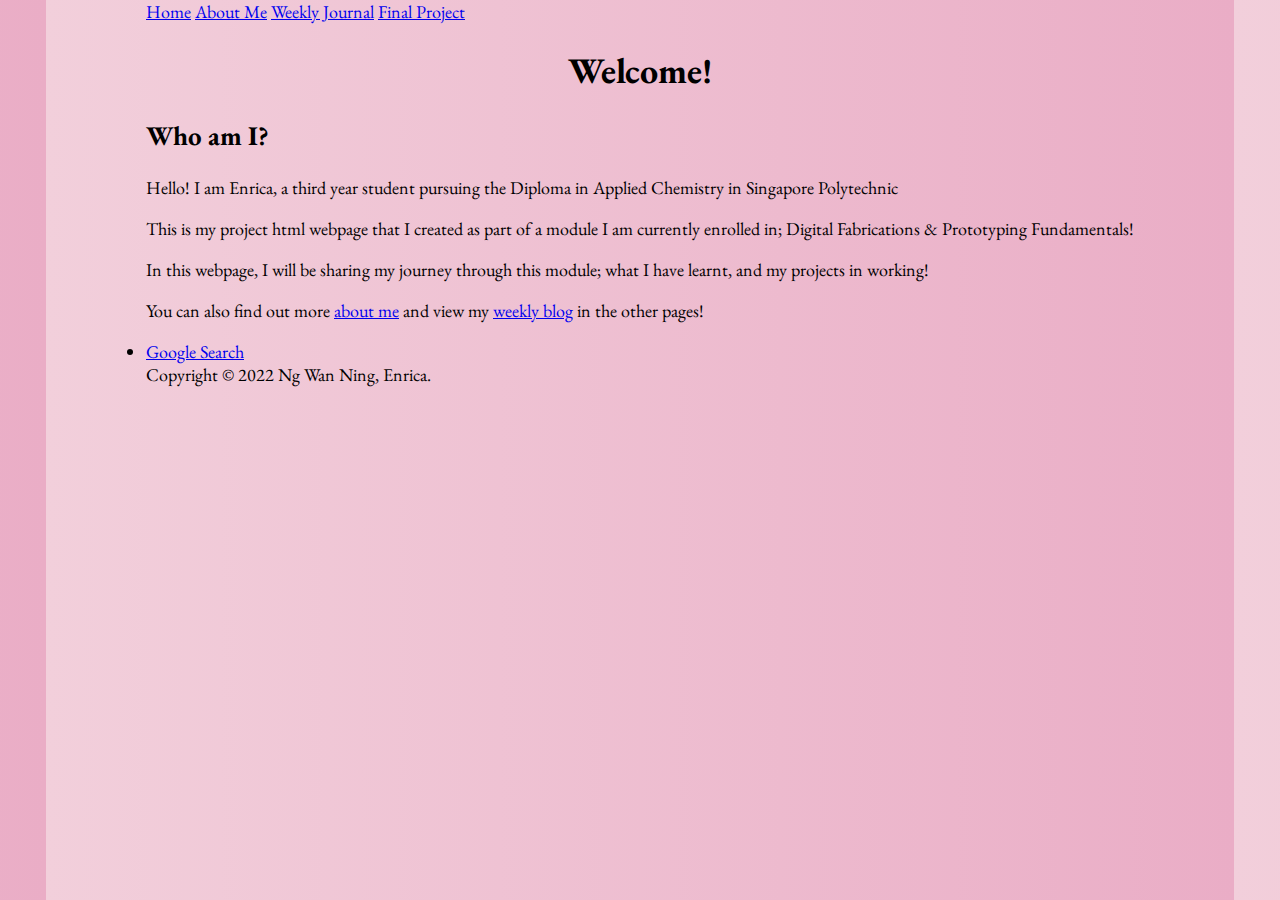
<file: index.html>
<!DOCTYPE html>
<html>
<title>Homepage</title>
<head>
  <link href='https://fonts.googleapis.com/css?family=EB Garamond' rel='stylesheet'>
  <title>About Me</title>
</head>
<style>

  body {
    font-family: 'EB Garamond';font-size: 18px;
       padding-left: 100px;
   padding-right: 100px;
}
    h1 {
  text-align: center;
  }
  
  html {
    display: table;
    margin: auto;
    background: -webkit-linear-gradient(left, #F2CFDB, #EAADC6);
    background: linear-gradient(to right, #F2CFDB, #EAADC6);
}

body {
    display: table-cell;
    vertical-align: middle;
}
  
    html {
  background-color: pink;
  }
</style>
<body>
  <div class="topnav">
        <a href="index.html">Home</a>
        <a href="aboutme.html">About Me</a>
        <a href="blog.html">Weekly Journal</a>
        <a href="projects.html">Final Project</a>
  </div>
  <h1>Welcome!</h1>
  <h2>Who am I?</h2>
  <p> Hello! I am Enrica, a third year student pursuing the Diploma in Applied Chemistry in Singapore Polytechnic</p>
  <p> This is my project html webpage that I created as part of a module I am currently enrolled in; Digital Fabrications & Prototyping Fundamentals!</p>
  <p> In this webpage, I will be sharing my journey through this module; what I have learnt, and my projects in working!</p>
  <p> You can also find out more <a href="aboutme.html">about me</a> and view my <a href="blog.html">weekly blog</a> in the other pages! </p>
        <li><a href="www.google.com">Google Search</a></li>
  	    <div id="footer">
        Copyright &copy; 2022 Ng Wan Ning, Enrica.
      </div>
</body>
</html>
</file>
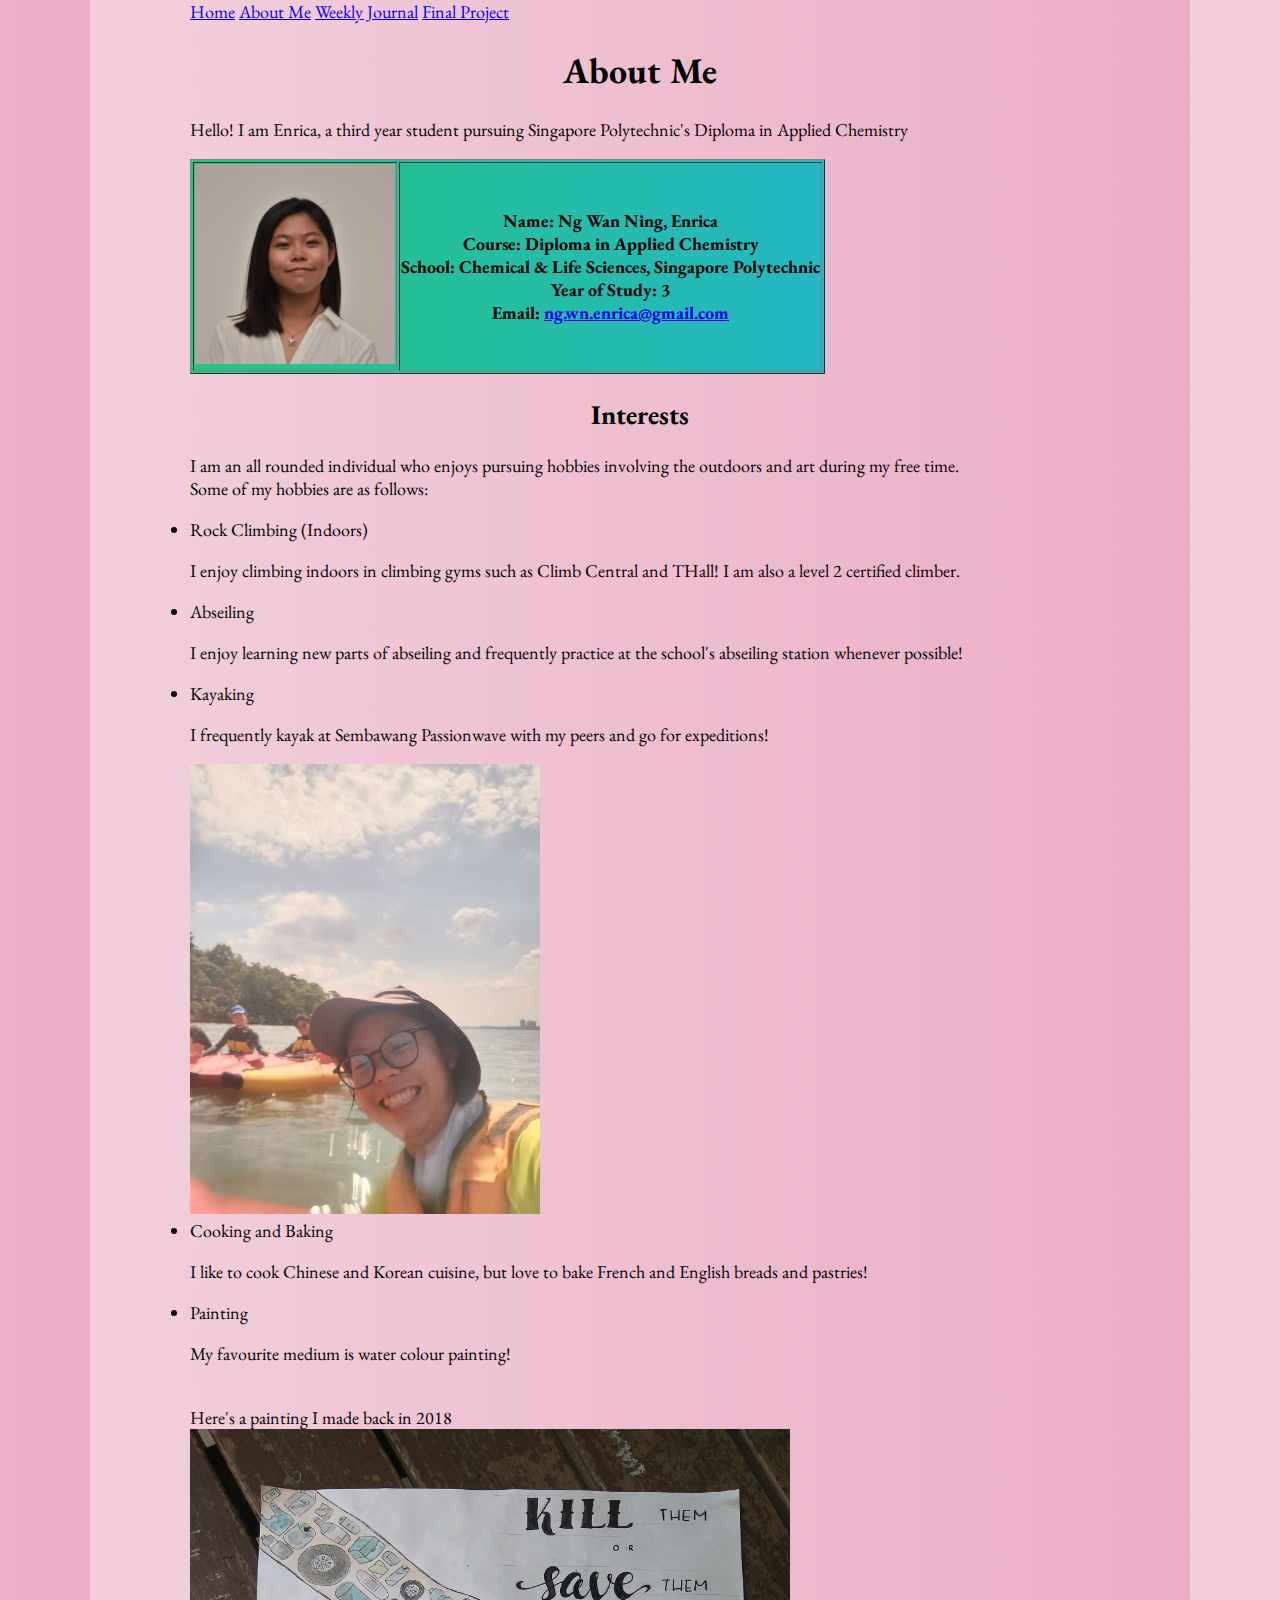
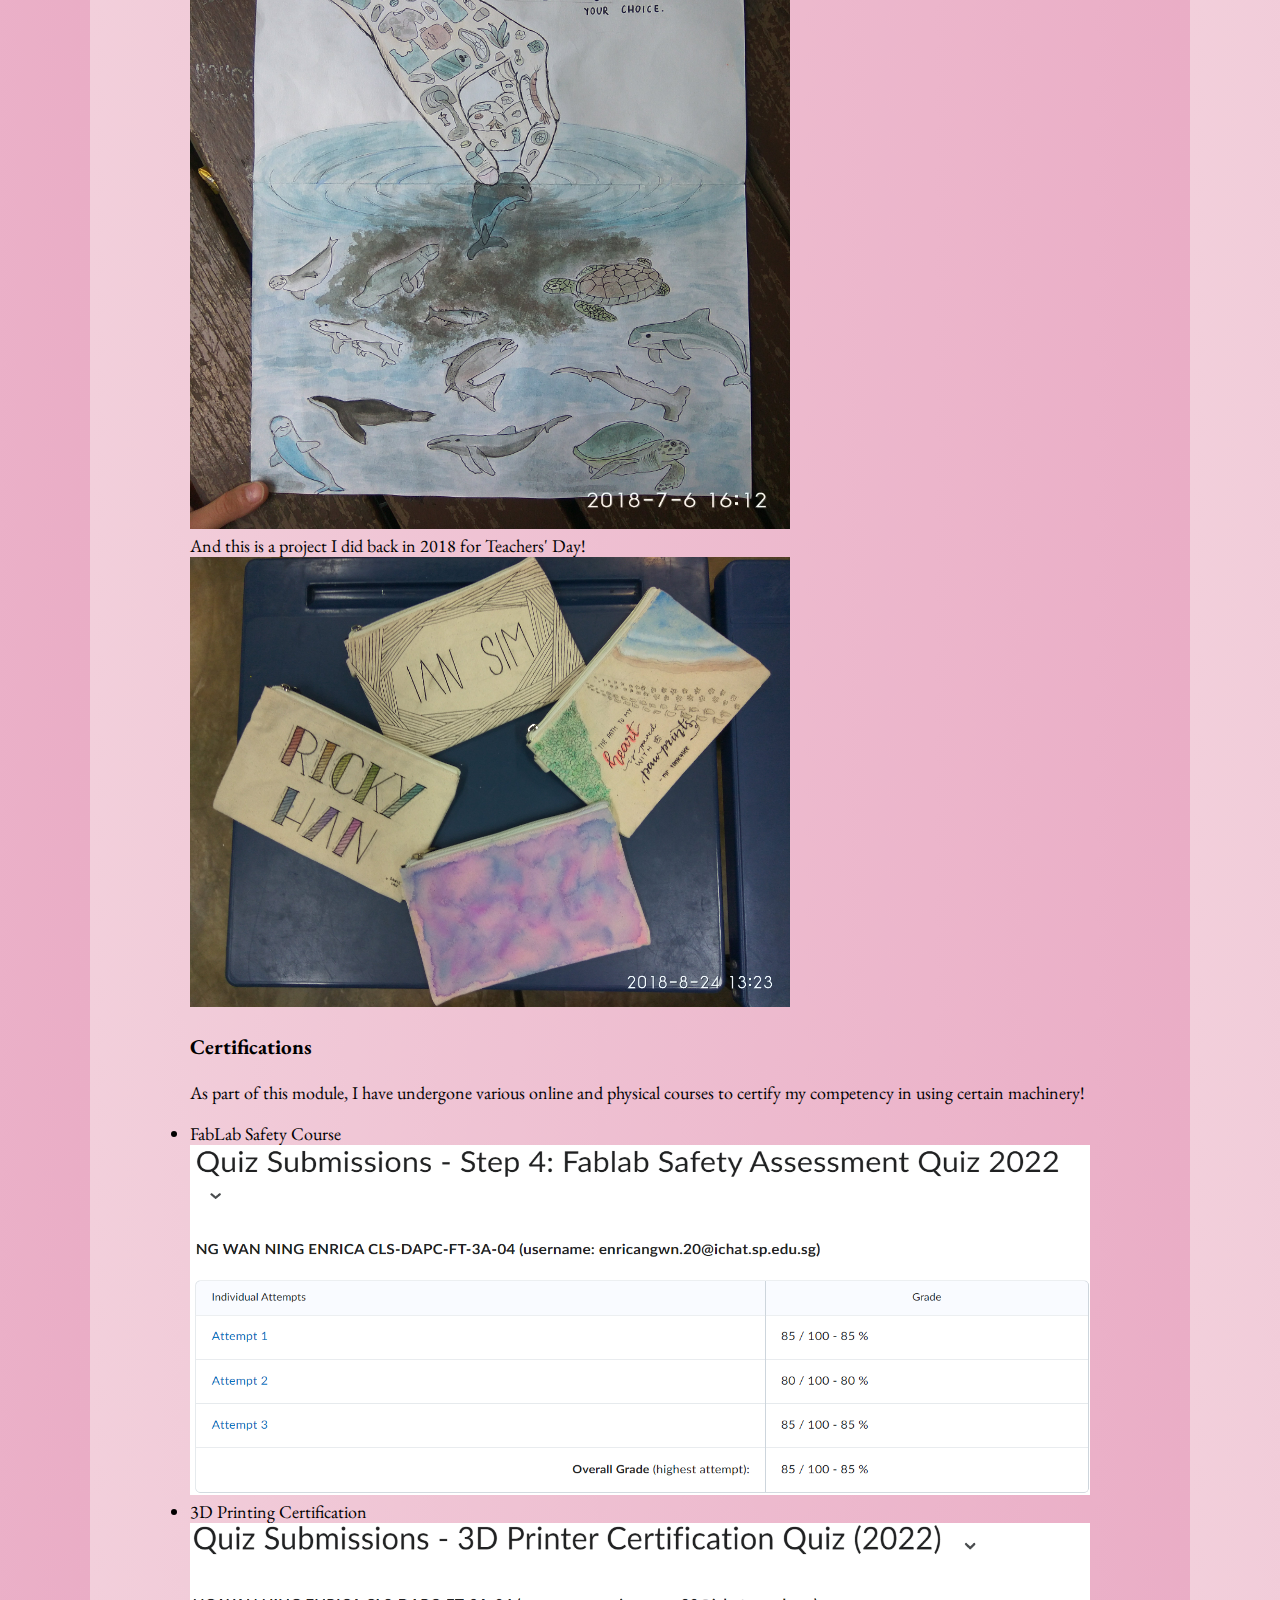
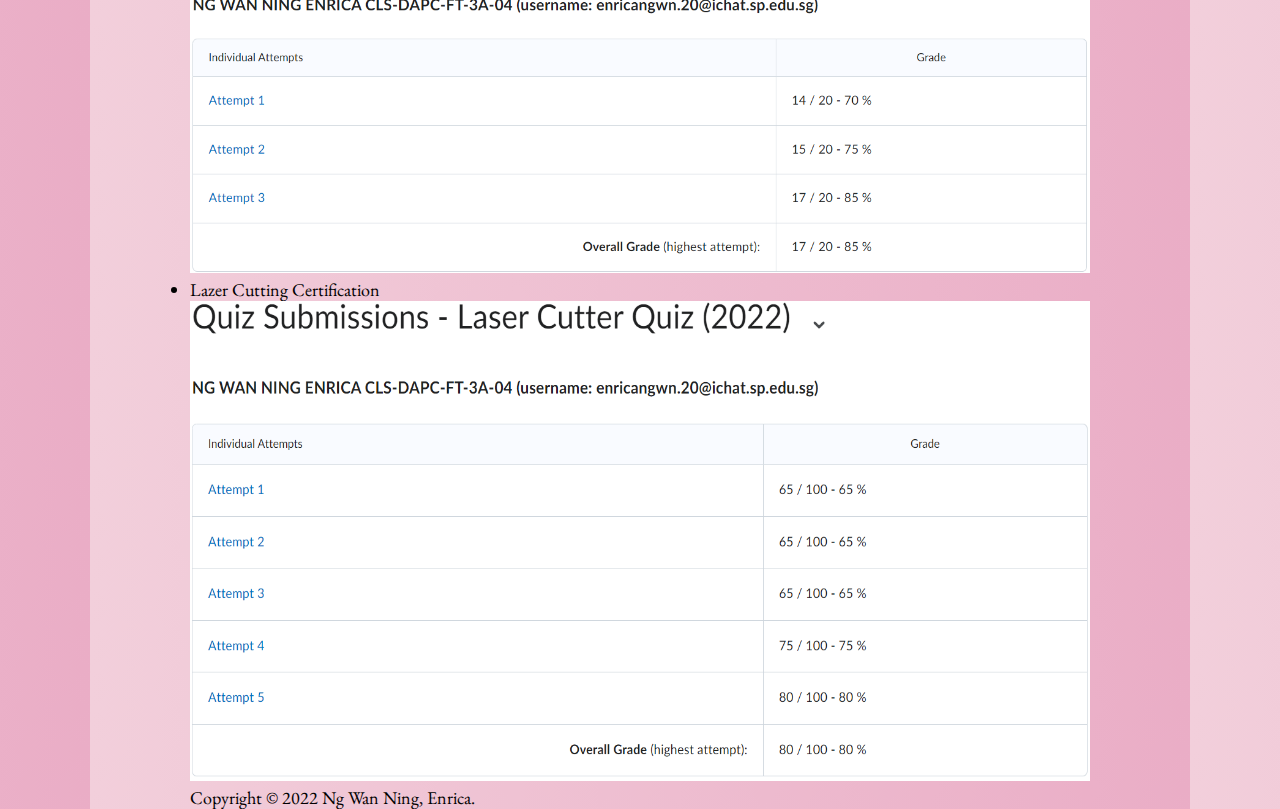
<file: aboutme.html>
<!DOCTYPE html>
<html>
  <style>
  html {
    background: -webkit-linear-gradient(left, #F2CFDB, #EAADC6);
    background: linear-gradient(to right, #F2CFDB, #EAADC6);
	  }
  h1 {
  text-align: center;
  }
  h2 {
  text-align:center;
  }
  table {
    align: middle;
    background: -webkit-linear-gradient(left, #25c481, #25b7c4);
    background: linear-gradient(to right, #25c481, #25b7c4);
    }
    div {
    text-align: middle;
    }

html {
    display: table;
    margin: auto;
}

body {
    display: table-cell;
    vertical-align: middle;
    font-family: 'EB Garamond';font-size: 18px;
     padding-left: 100px;
   padding-right: 100px;
}
  </style>

<head>
  <title>About Me</title>
  <link href='https://fonts.googleapis.com/css?family=EB Garamond' rel='stylesheet'>
</head>
  <div class="topnav">
    <a href="index.html">Home</a>
    <a href="aboutme.html">About Me</a>
    <a href="blog.html">Weekly Journal</a>
    <a href="projects.html">Final Project</a>
  </div>
  <h1>About Me</h1>
  <p> Hello! I am Enrica, a third year student pursuing Singapore Polytechnic's Diploma in Applied Chemistry</p>
  <table border="1x solid black">
    <tr>
      <th> <img src="images/portfolio_potrait.jpg" width="200px" height="200px"/> </th>
      <th> Name: Ng Wan Ning, Enrica <br/>
          Course: Diploma in Applied Chemistry <br/>
          School: Chemical & Life Sciences, Singapore Polytechnic <br/>
          Year of Study: 3 <br/>
          Email: <a href="mailto:ng.wn.enrica@gmail.com">ng.wn.enrica@gmail.com </a><br/>
        </th>
    </tr>
  </table>
  <h2> Interests</h2>
  <p>I am an all rounded individual who enjoys pursuing hobbies involving the outdoors and art during my free time.
	  <br> Some of my hobbies are as follows:</p>
        <li>Rock Climbing (Indoors)</li>
        <p> I enjoy climbing indoors in climbing gyms such as Climb Central and THall! I am also a level 2 certified climber. <p/>

        <li>Abseiling</li>
        <p> I enjoy learning new parts of abseiling and frequently practice at the school's abseiling station whenever possible!</p>

        <li> Kayaking </li>
        <p> I frequently kayak at Sembawang Passionwave with my peers and go for expeditions!</p>
	<img src="images/IMG_20220604_145822_2.jpg" width="350px" height="450px"/>

        <li> Cooking and Baking</li>
        <p> I like to cook Chinese and Korean cuisine, but love to bake French and English breads and pastries!</p>

        <li> Painting </li>
        <p> My favourite medium is water colour painting!</p>
	<br> Here's a painting I made back in 2018 </br>
	<img src="images/IMG_20180706_161215.jpg" width="600px" height="700px"/>
	<br> And this is a project I did back in 2018 for Teachers' Day! </br>
	<img src="images/IMG_20180824_132303.jpg" width="600px" height="450px"/>
<h3> Certifications </h3>
	<p> As part of this module, I have undergone various online and physical courses to certify my competency in using certain machinery! </p>
	<li> FabLab Safety Course </li>
	<img src="images/image_2022-08-13_17-26-12.png" width="900px" height="350px"/>
	<li> 3D Printing Certification </li>
	<img src="images/image_2022-08-13_17-27-11.png" width="900px" height="350px"/>
	<li> Lazer Cutting Certification </li>
	<img src="images/image_2022-08-13_17-28-05.png" width="900px" height="480px"/>

	    <div id="footer">
        Copyright &copy; 2022 Ng Wan Ning, Enrica.
      </div>
      </html>
</file>
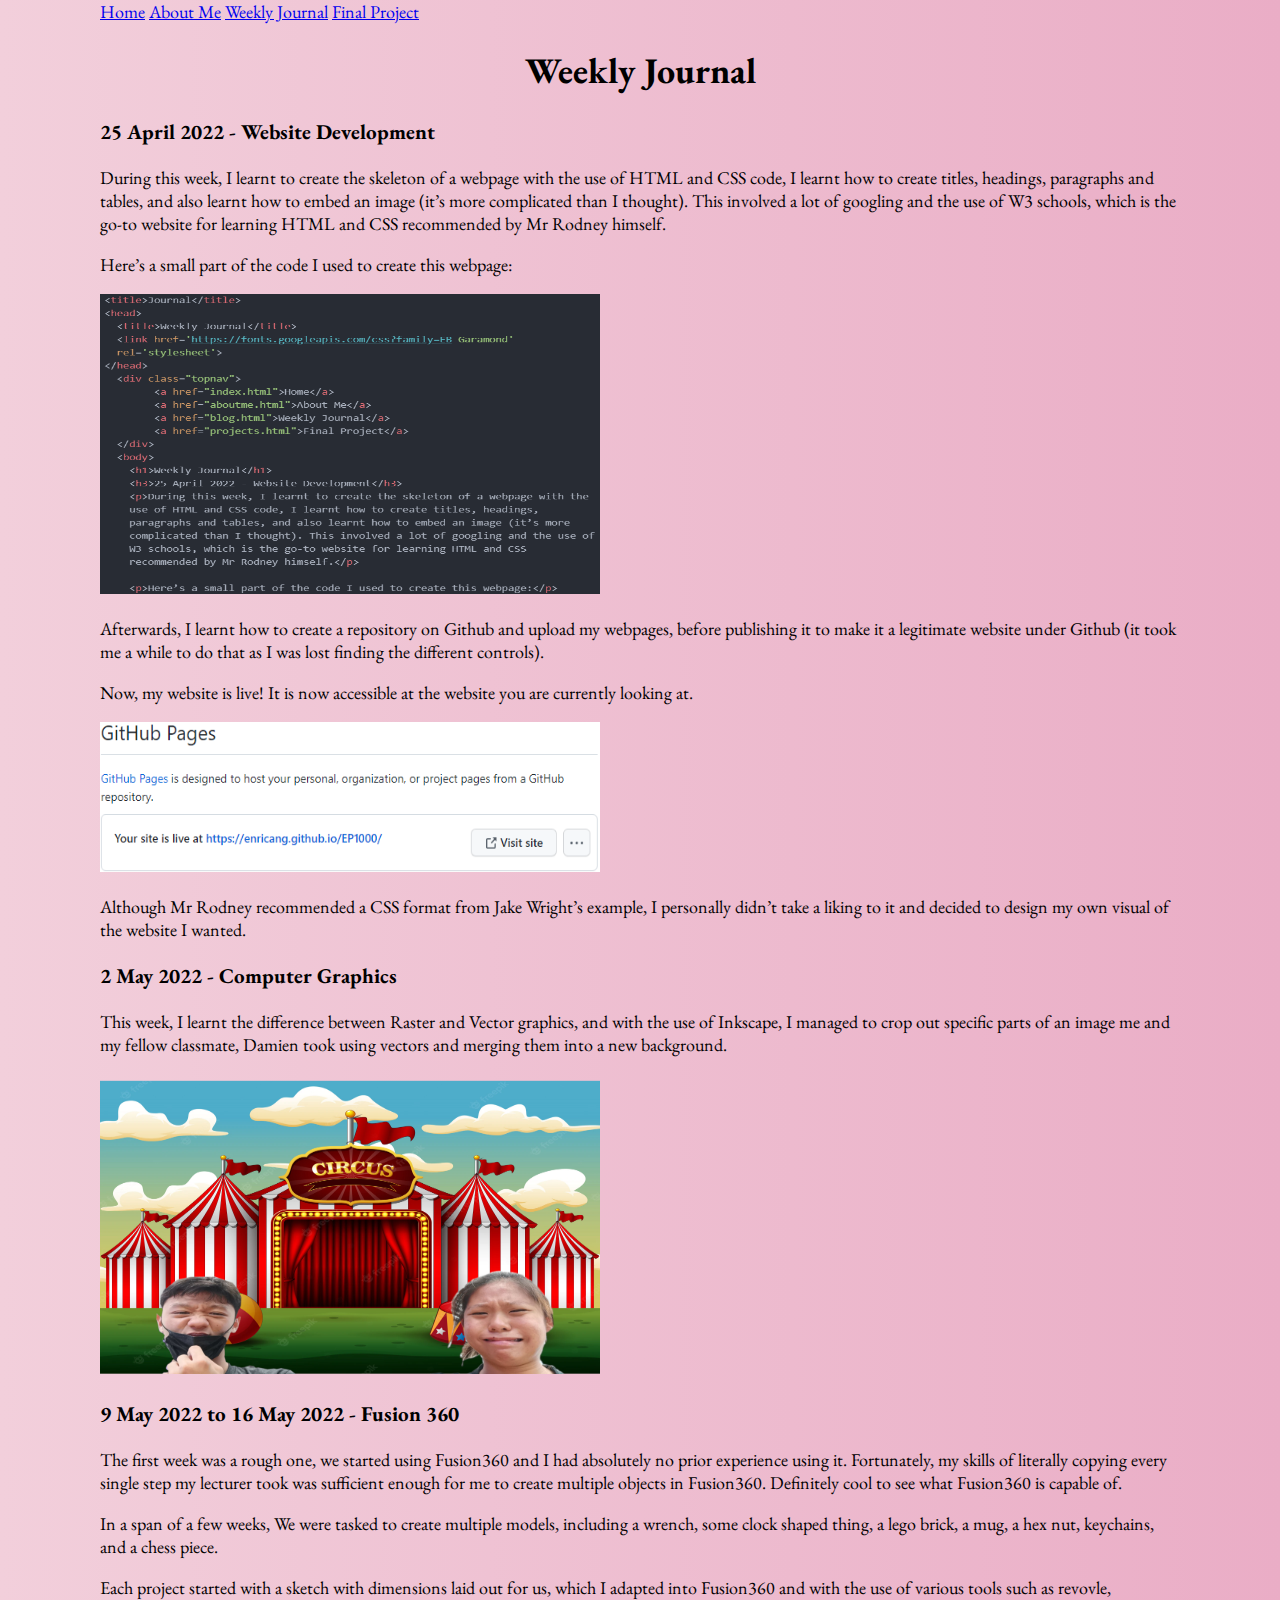
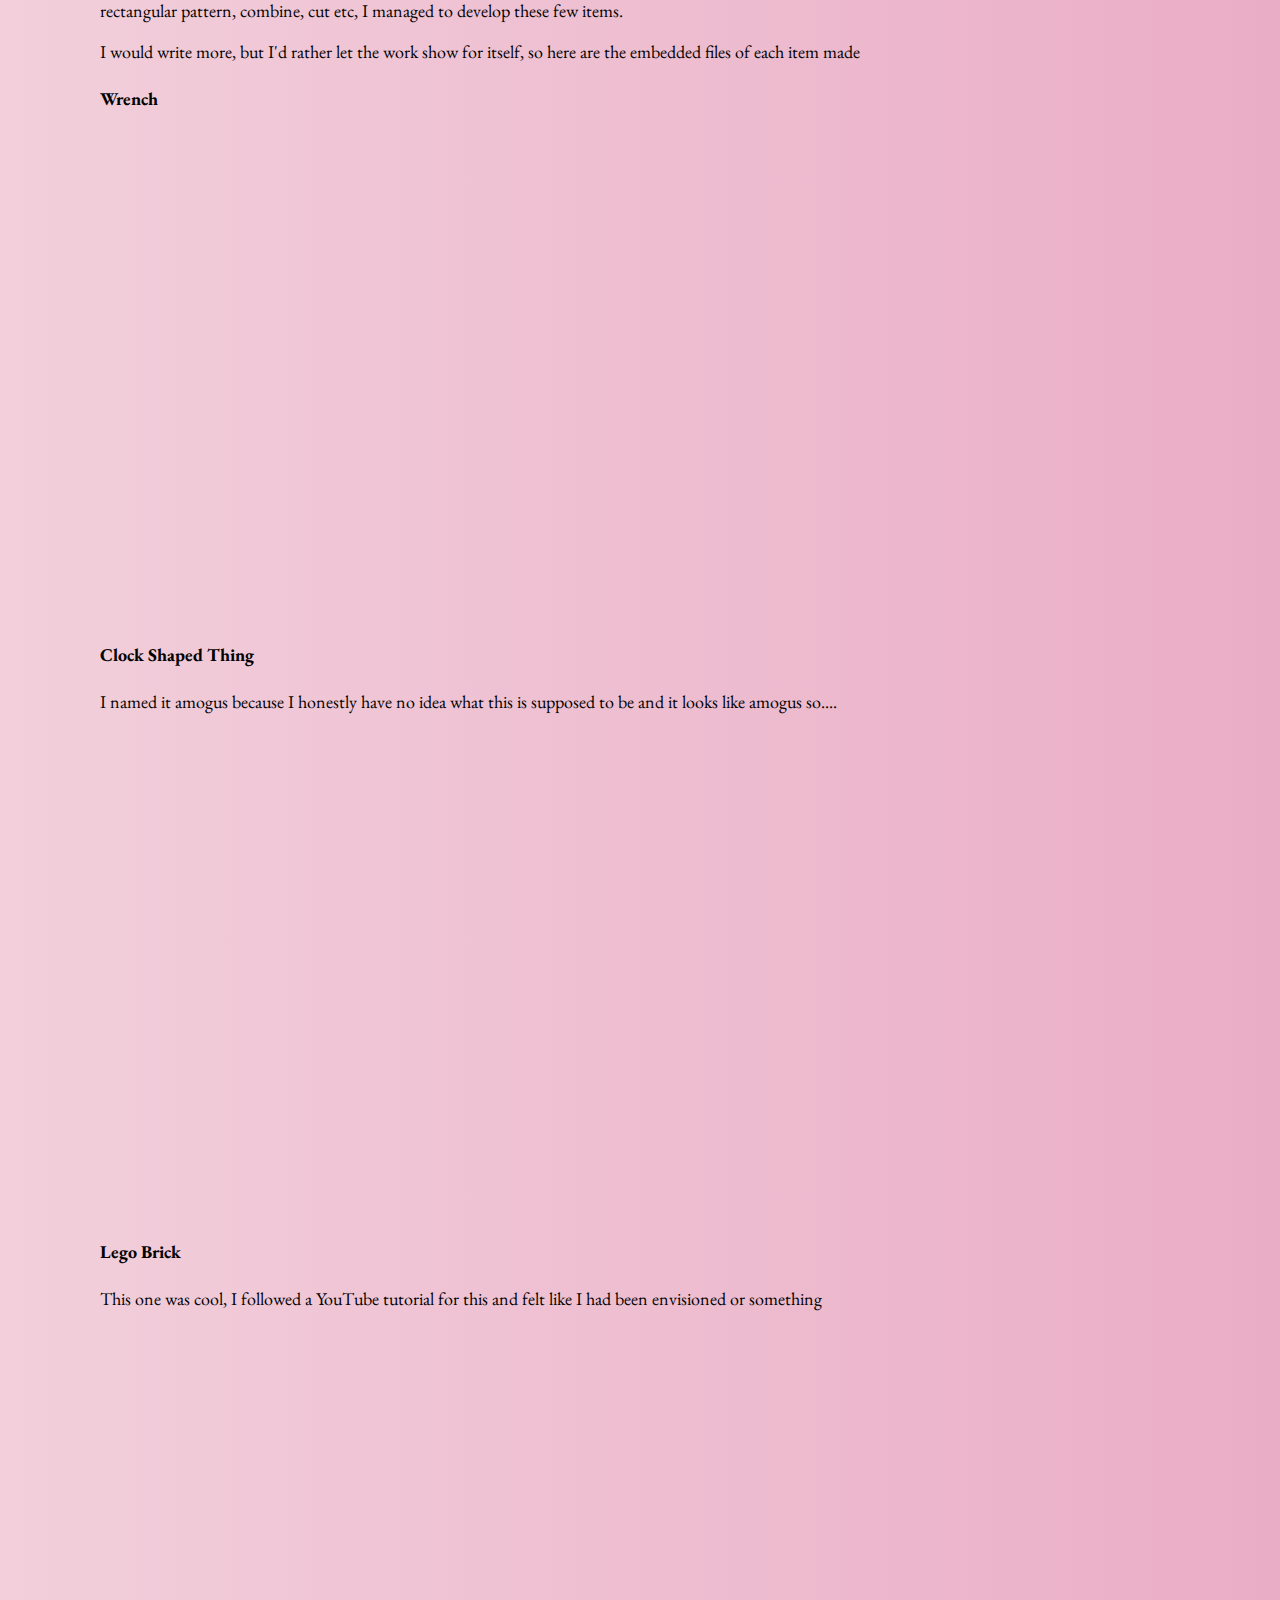
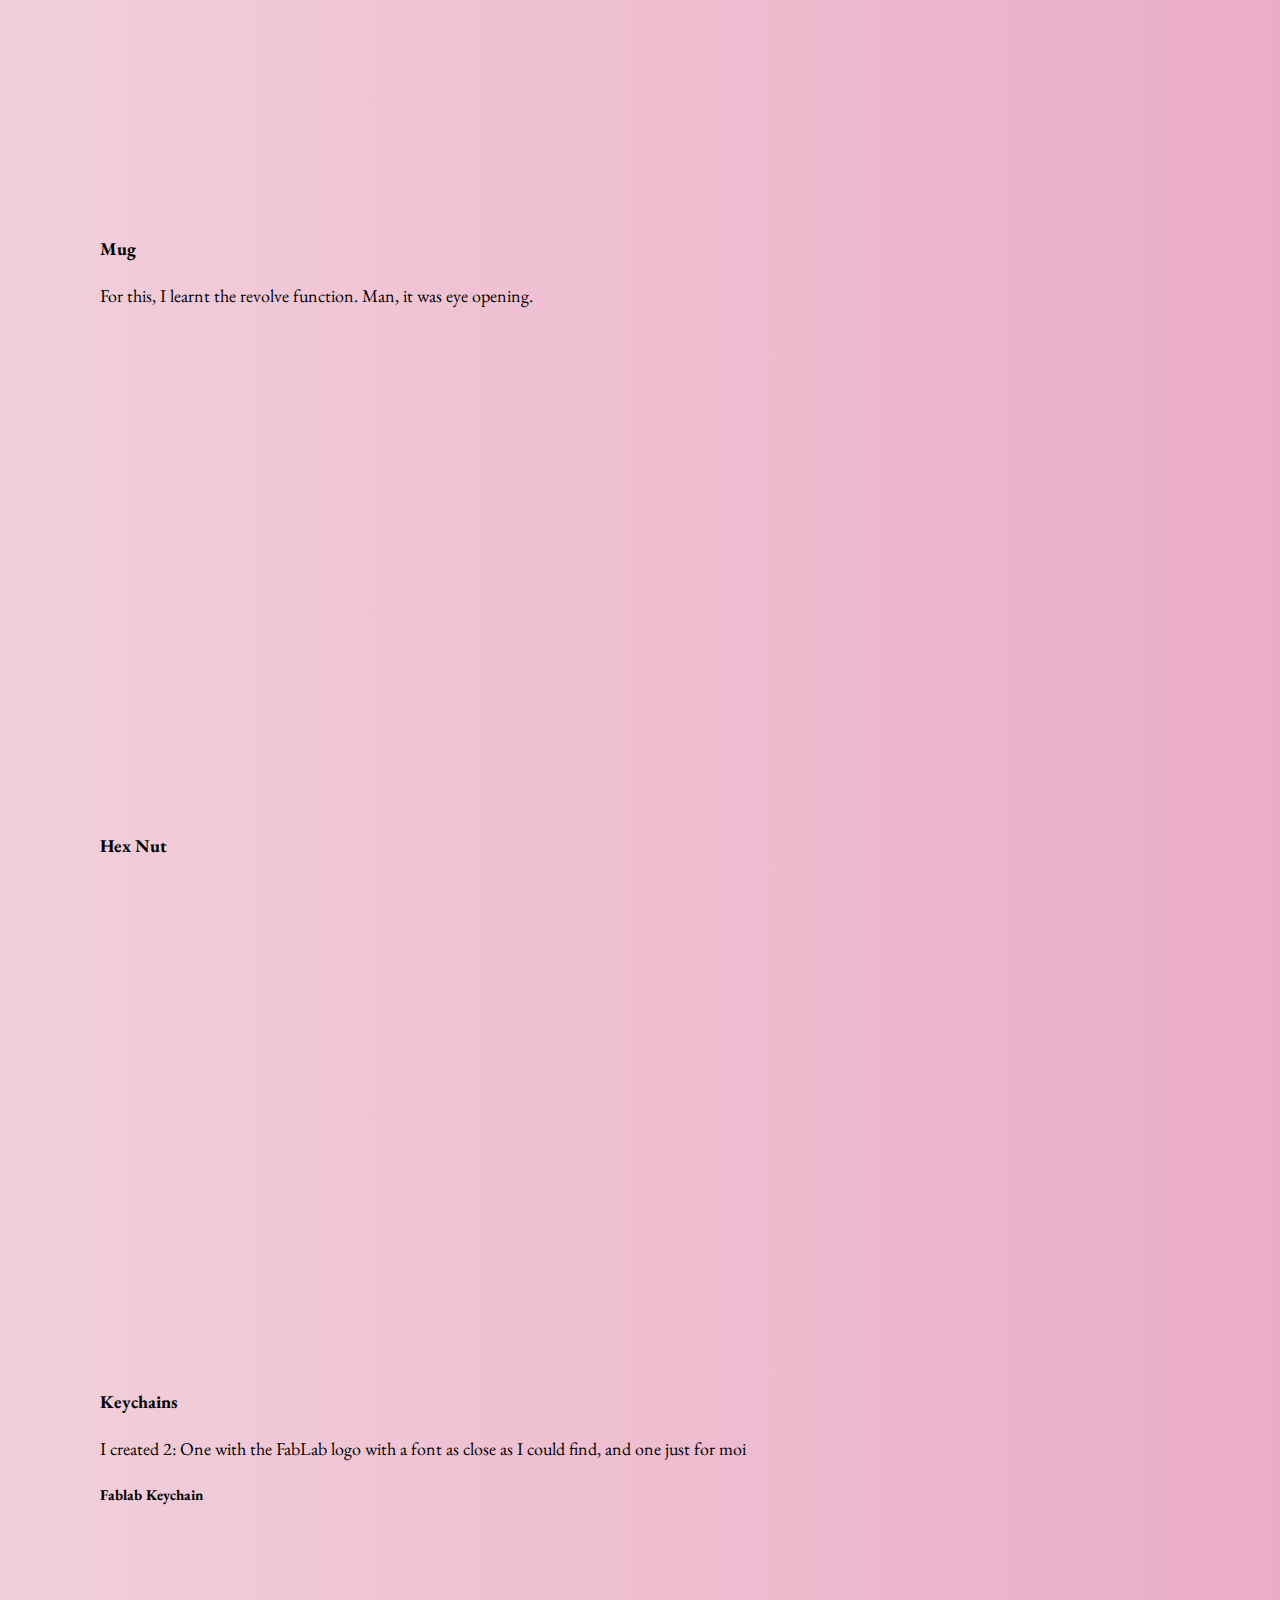
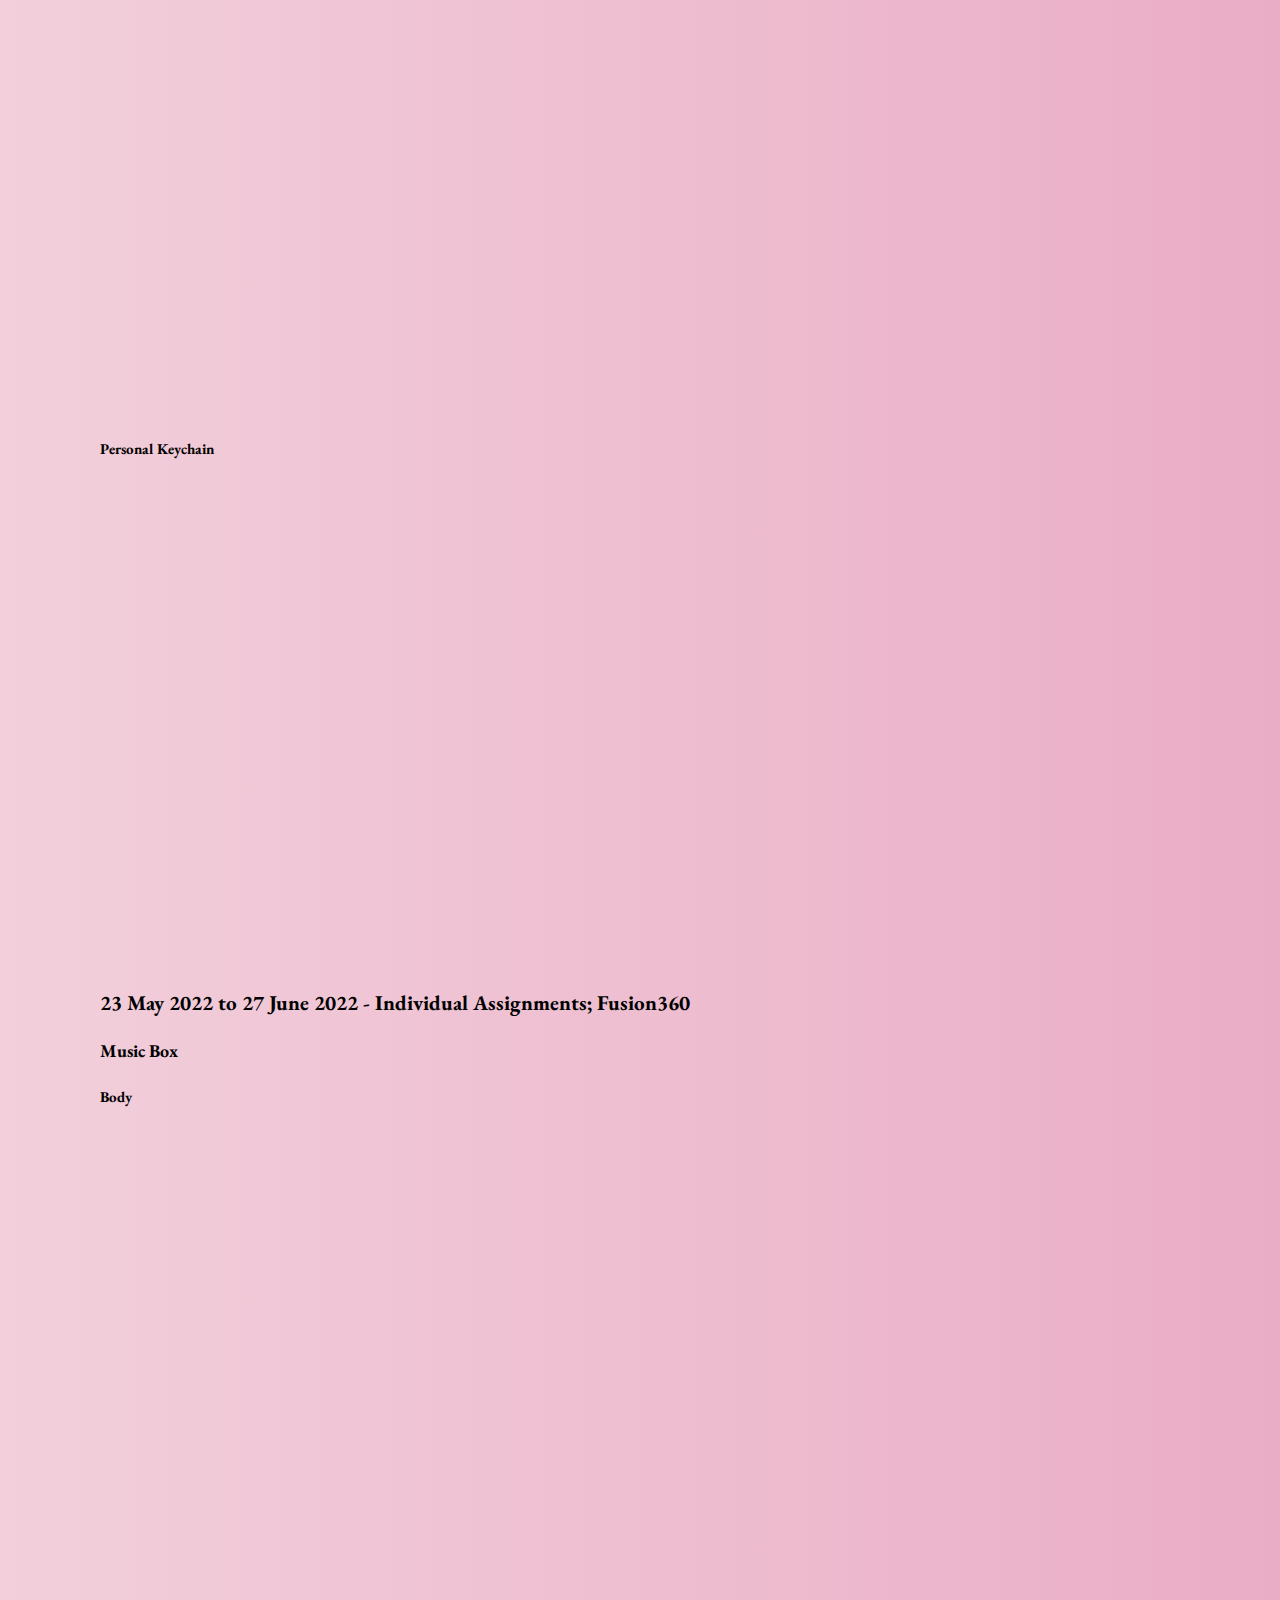
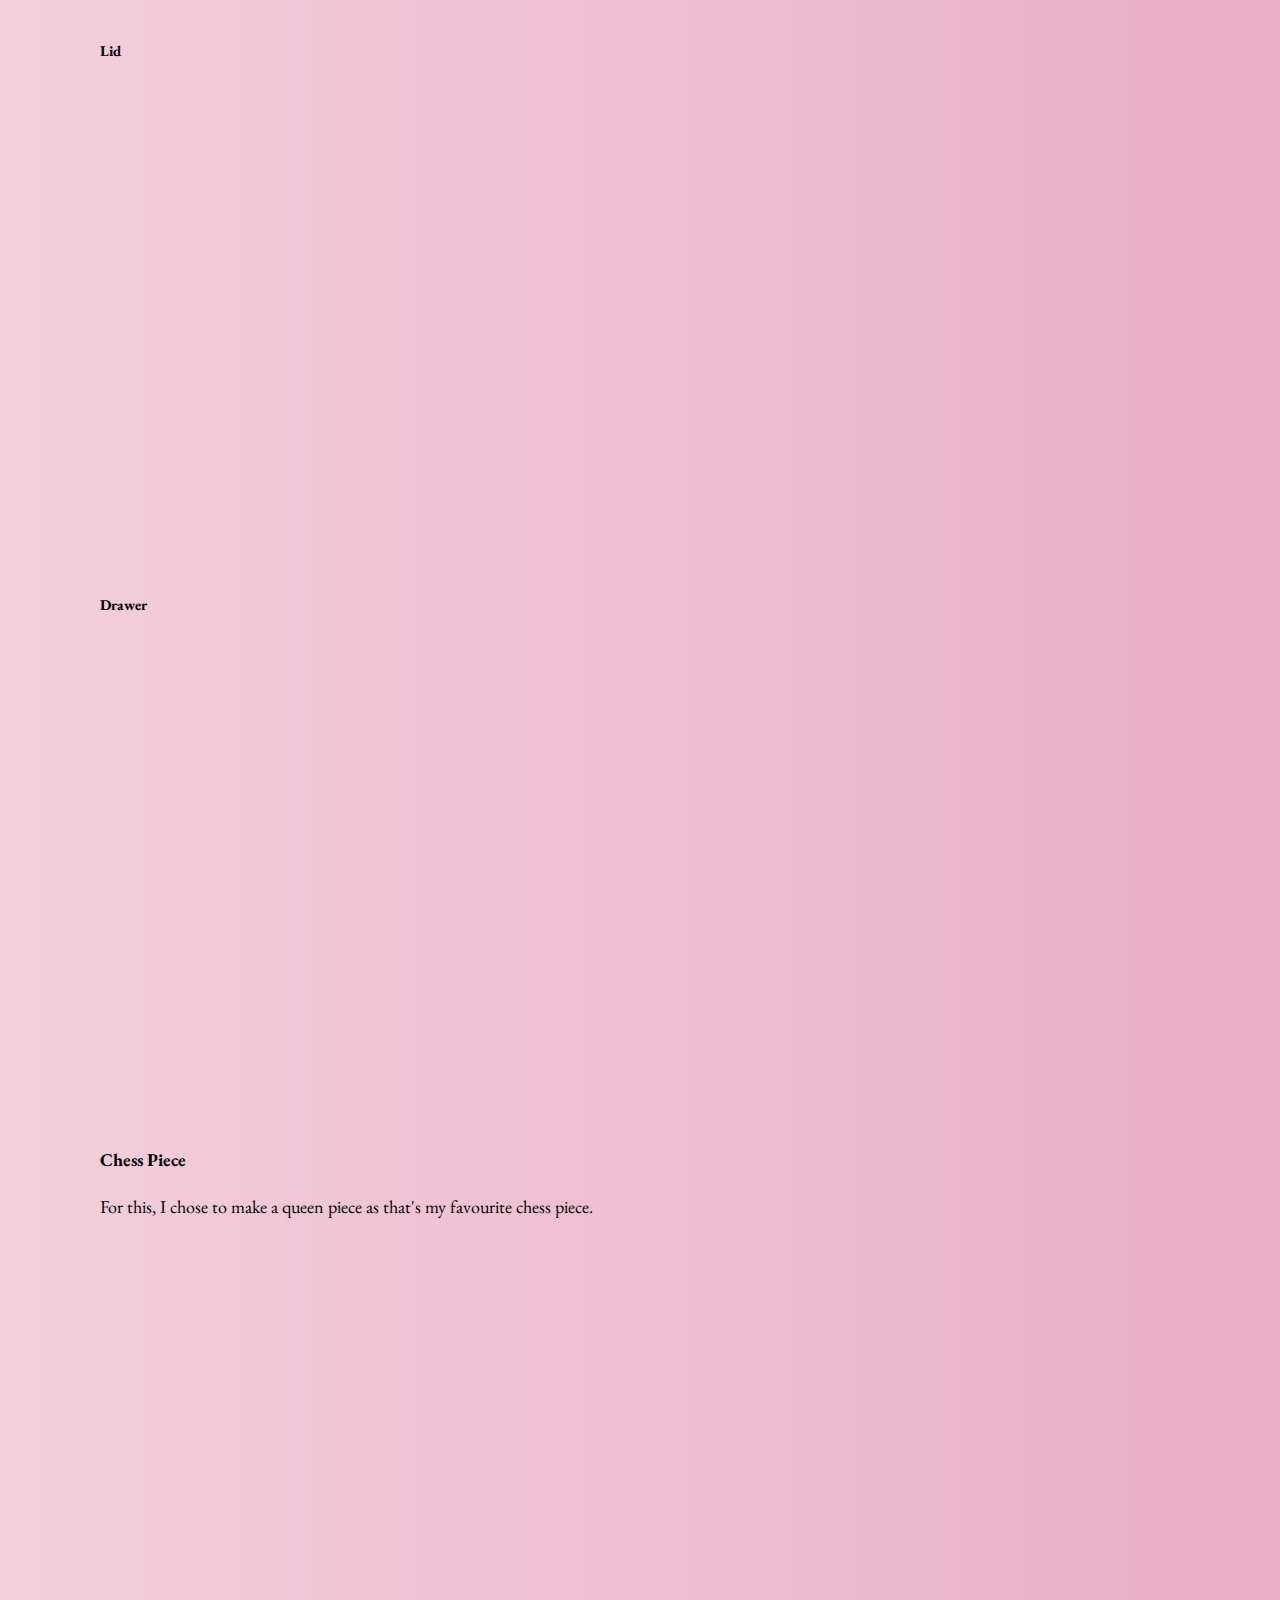
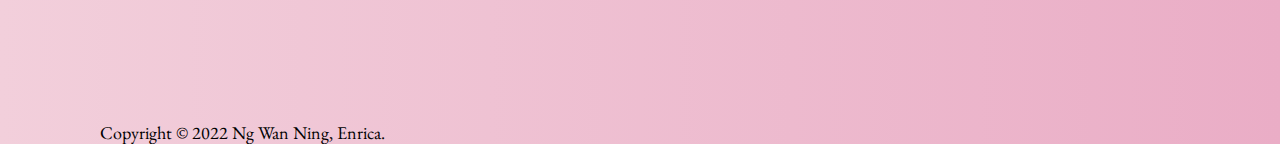
<file: blog.html>
<!DOCTYPE html>
<html>
  <style>

    html {
    background: -webkit-linear-gradient(left, #F2CFDB, #EAADC6);
    background: linear-gradient(to right, #F2CFDB, #EAADC6);
    }
    
        h1 {
    text-align:center;
    }
    html {
    display: table;
    margin: auto;
}

body {
    display: table-cell;
    vertical-align: middle;
   font-family: 'EB Garamond';font-size: 18px;
   padding-left: 100px;
   padding-right: 100px;
}
  </style>

<title>Journal</title>
<head>
  <title>Weekly Journal</title>
  <link href='https://fonts.googleapis.com/css?family=EB Garamond' rel='stylesheet'>
</head>
  <div class="topnav">
        <a href="index.html">Home</a>
        <a href="aboutme.html">About Me</a>
        <a href="blog.html">Weekly Journal</a>
        <a href="projects.html">Final Project</a>
  </div>
  <body>
    <h1>Weekly Journal</h1>
    <h3>25 April 2022 - Website Development</h3>
    <p>During this week, I learnt to create the skeleton of a webpage with the use of HTML and CSS code, I learnt how to create titles, headings, paragraphs and tables, and also learnt how to embed an image (it’s more complicated than I thought). This involved a lot of googling and the use of W3 schools, which is the go-to website for learning HTML and CSS recommended by Mr Rodney himself.</p>

    <p>Here’s a small part of the code I used to create this webpage:</p>
    <img src="final proj/website media/html code example.png" width="500px" height="300px"/>

    <p>Afterwards, I learnt how to create a repository on Github and upload my webpages, before publishing it to make it a legitimate website under Github (it took me a while to do that as I was lost finding the different controls). </p>
    <p>Now, my website is live! It is now accessible at the website you are currently looking at.</p>
    <img src="final proj/website media/github page link.png" width="500px" height="150px"/>
    <p> Although Mr Rodney recommended a CSS format from Jake Wright’s example, I personally didn’t take a liking to it and decided to design my own visual of the website I wanted.</p>

    <h3>2 May 2022 - Computer Graphics</h3>
    <p>This week, I learnt the difference between Raster and Vector graphics, and with the use of Inkscape, I managed to crop out specific parts of an image me and my fellow classmate, Damien took using vectors and merging them into a new background.</p>
    <img src="images/circus clowns.png" width="500px" height="300px"/>

    <h3>9 May 2022 to 16 May 2022 - Fusion 360</h3>
    <p>The first week was a rough one, we started using Fusion360 and I had absolutely no prior experience using it. Fortunately, my skills of literally copying every single step my lecturer took was sufficient enough for me to create multiple objects in Fusion360. Definitely cool to see what Fusion360 is capable of.</p>

    <p>In a span of a few weeks, We were tasked to create multiple models,  including a wrench, some clock shaped thing, a lego brick, a mug, a hex nut, keychains, and a chess piece.</p>
    <p>Each project started with a sketch with dimensions laid out for us, which I adapted into Fusion360 and with the use of various tools such as revovle, rectangular pattern, combine, cut etc, I managed to develop these few items.</p>
    <p>I would write more, but I'd rather let the work show for itself, so here are the embedded files of each item made</p>

    <h4>Wrench</h4>
    <iframe src="https://ichat2223.autodesk360.com/shares/public/SH35dfcQT936092f0e439dc3449f13cf801d?mode=embed" width="640" height="480" allowfullscreen="true" webkitallowfullscreen="true" mozallowfullscreen="true"  frameborder="0"></iframe>

    <h4>Clock Shaped Thing</h4>
    <p> I named it amogus because I honestly have no idea what this is supposed to be and it looks like amogus so....</p>
    <iframe src="https://ichat2223.autodesk360.com/shares/public/SH35dfcQT936092f0e43654915a991b04304?mode=embed" width="640" height="480" allowfullscreen="true" webkitallowfullscreen="true" mozallowfullscreen="true"  frameborder="0"></iframe>

    <h4>Lego Brick</h4>
    <p> This one was cool, I followed a YouTube tutorial for this and felt like I had been envisioned or something</p>
    <iframe src="https://ichat2223.autodesk360.com/shares/public/SH35dfcQT936092f0e43591cfed8f9ea1039?mode=embed" width="640" height="480" allowfullscreen="true" webkitallowfullscreen="true" mozallowfullscreen="true"  frameborder="0"></iframe>

    <h4>Mug</h4>
    <p> For this, I learnt the revolve function. Man, it was eye opening.</p>
    <iframe src="https://ichat2223.autodesk360.com/shares/public/SH35dfcQT936092f0e43f6e59bccc96646ef?mode=embed" width="640" height="480" allowfullscreen="true" webkitallowfullscreen="true" mozallowfullscreen="true"  frameborder="0"></iframe>

    <h4>Hex Nut</h4>
    <iframe src="https://ichat2223.autodesk360.com/shares/public/SH35dfcQT936092f0e434d57feaed12812cb?mode=embed" width="640" height="480" allowfullscreen="true" webkitallowfullscreen="true" mozallowfullscreen="true"  frameborder="0"></iframe>

    <h4>Keychains</h4>
    <p> I created 2: One with the FabLab logo with a font as close as I could find, and one just for moi</p>

    <h5> Fablab Keychain</h5>
    <iframe src="https://ichat2223.autodesk360.com/shares/public/SH35dfcQT936092f0e4318cc56952c7e383a?mode=embed" width="640" height="480" allowfullscreen="true" webkitallowfullscreen="true" mozallowfullscreen="true"  frameborder="0"></iframe>

    <h5> Personal Keychain</h5>
    <iframe src="https://ichat2223.autodesk360.com/shares/public/SH35dfcQT936092f0e43296574d6b3ef583c?mode=embed" width="640" height="480" allowfullscreen="true" webkitallowfullscreen="true" mozallowfullscreen="true"  frameborder="0"></iframe>




    <h3>23 May 2022 to 27 June 2022 - Individual Assignments; Fusion360</h3>

    <h4>Music Box</h4>
    <!show parameters used in fusion360>

    <h5>Body</h5>
    <iframe src="https://ichat2223.autodesk360.com/shares/public/SH35dfcQT936092f0e43992af8d8b9816d21?mode=embed" width="640" height="480" allowfullscreen="true" webkitallowfullscreen="true" mozallowfullscreen="true"  frameborder="0"></iframe>

    <h5>Lid</h5>
    <iframe src="https://ichat2223.autodesk360.com/shares/public/SH35dfcQT936092f0e4351d9c13a7407faf6?mode=embed" width="640" height="480" allowfullscreen="true" webkitallowfullscreen="true" mozallowfullscreen="true"  frameborder="0"></iframe>

    <h5>Drawer</h5>
    <iframe src="https://ichat2223.autodesk360.com/shares/public/SH35dfcQT936092f0e432c433038dafc6b2a?mode=embed" width="640" height="480" allowfullscreen="true" webkitallowfullscreen="true" mozallowfullscreen="true"  frameborder="0"></iframe>

    <h4>Chess Piece</h4>
    <p> For this, I chose to make a queen piece as that's my favourite chess piece.</p>
    <iframe src="https://ichat2223.autodesk360.com/shares/public/SH35dfcQT936092f0e4349b673df5a223667?mode=embed" width="640" height="480" allowfullscreen="true" webkitallowfullscreen="true" mozallowfullscreen="true"  frameborder="0"></iframe>
    <!show 3d printing settings and shit from cura>




    	    <div id="footer">
        Copyright &copy; 2022 Ng Wan Ning, Enrica.
      </div>
    </html>
</file>
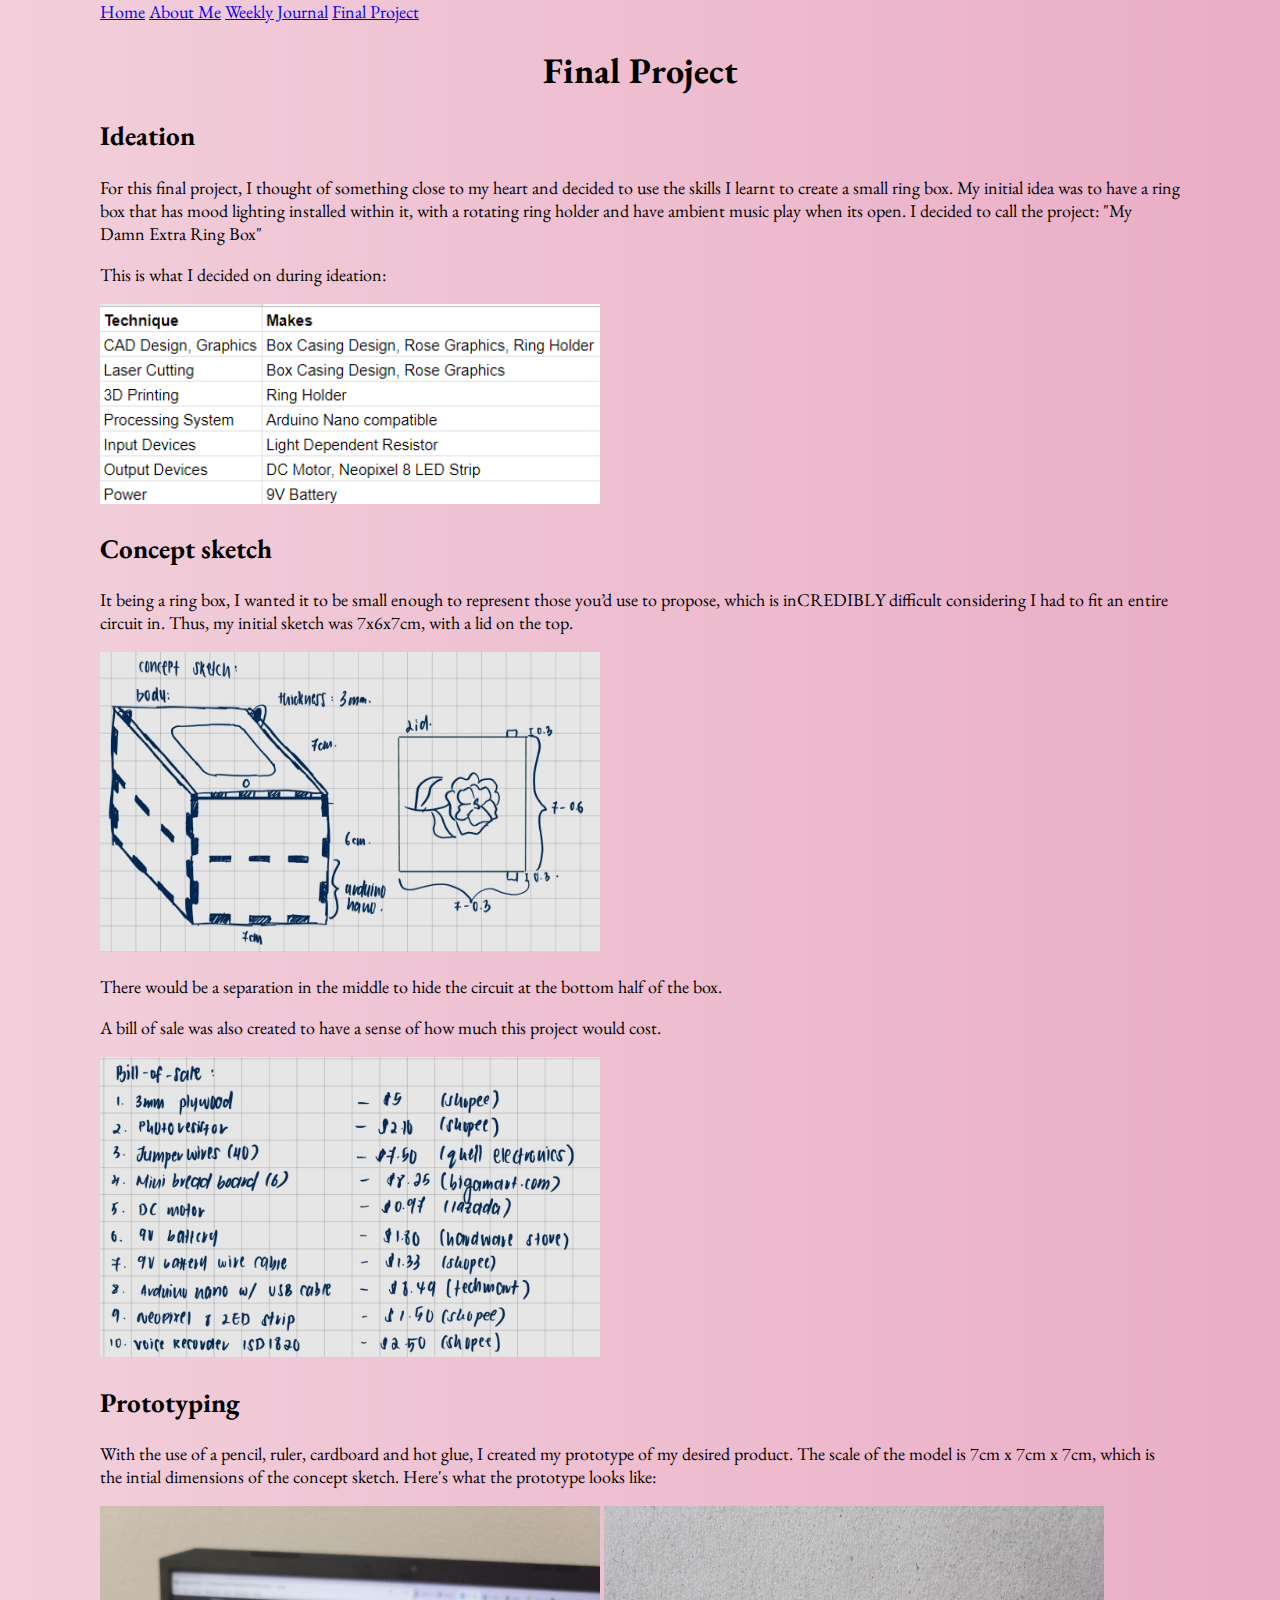
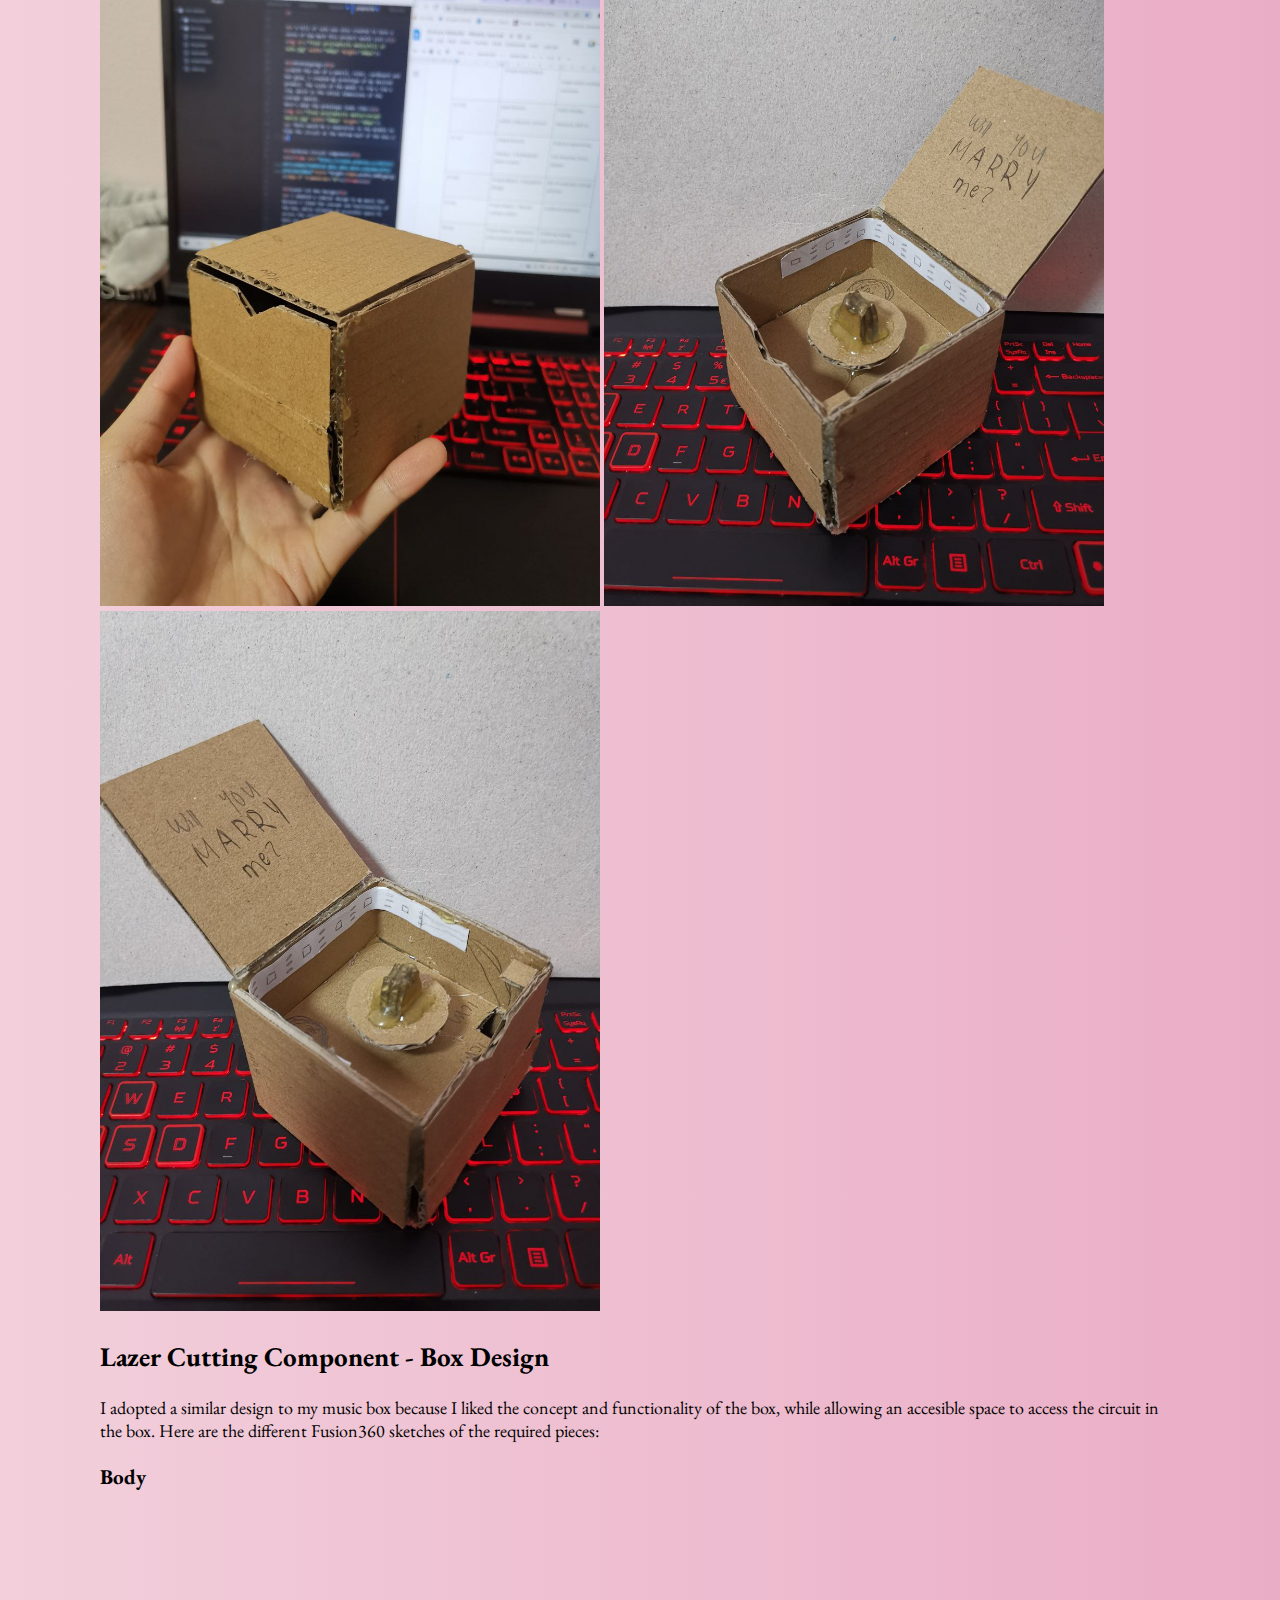
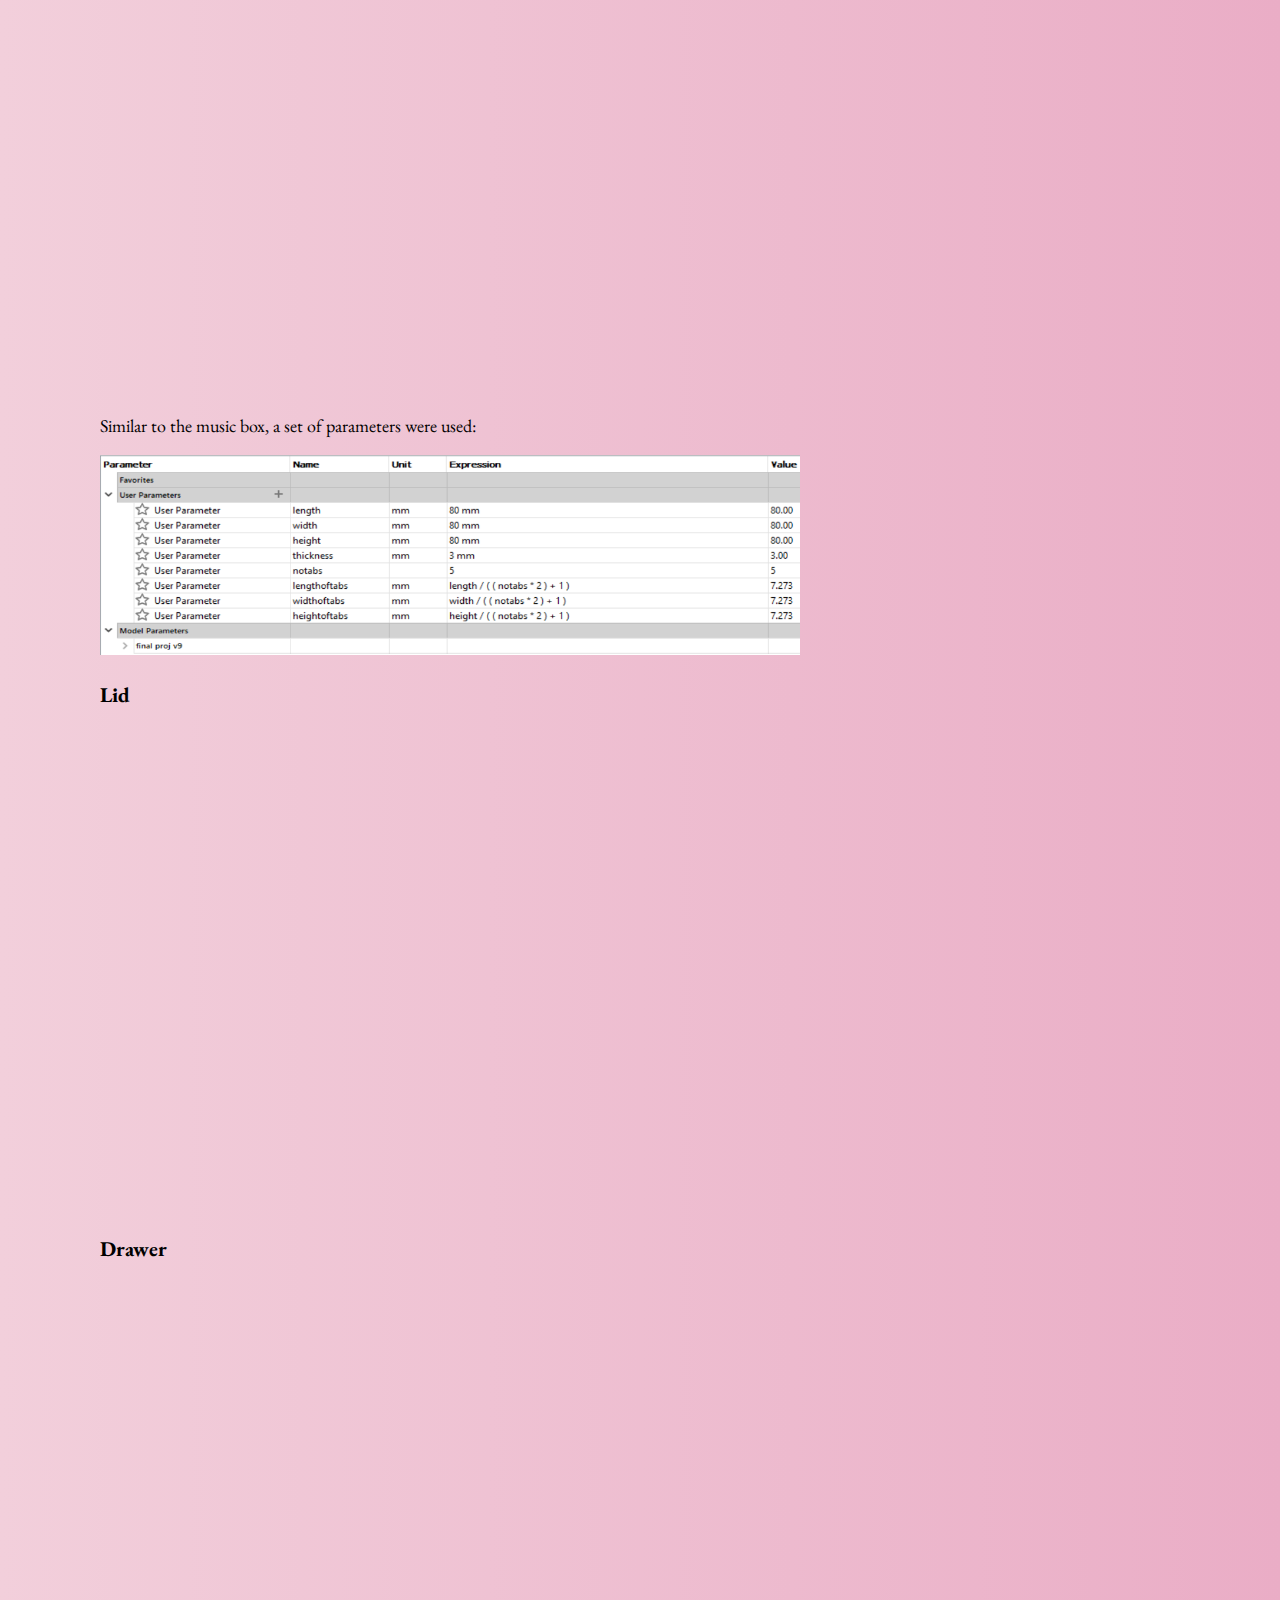
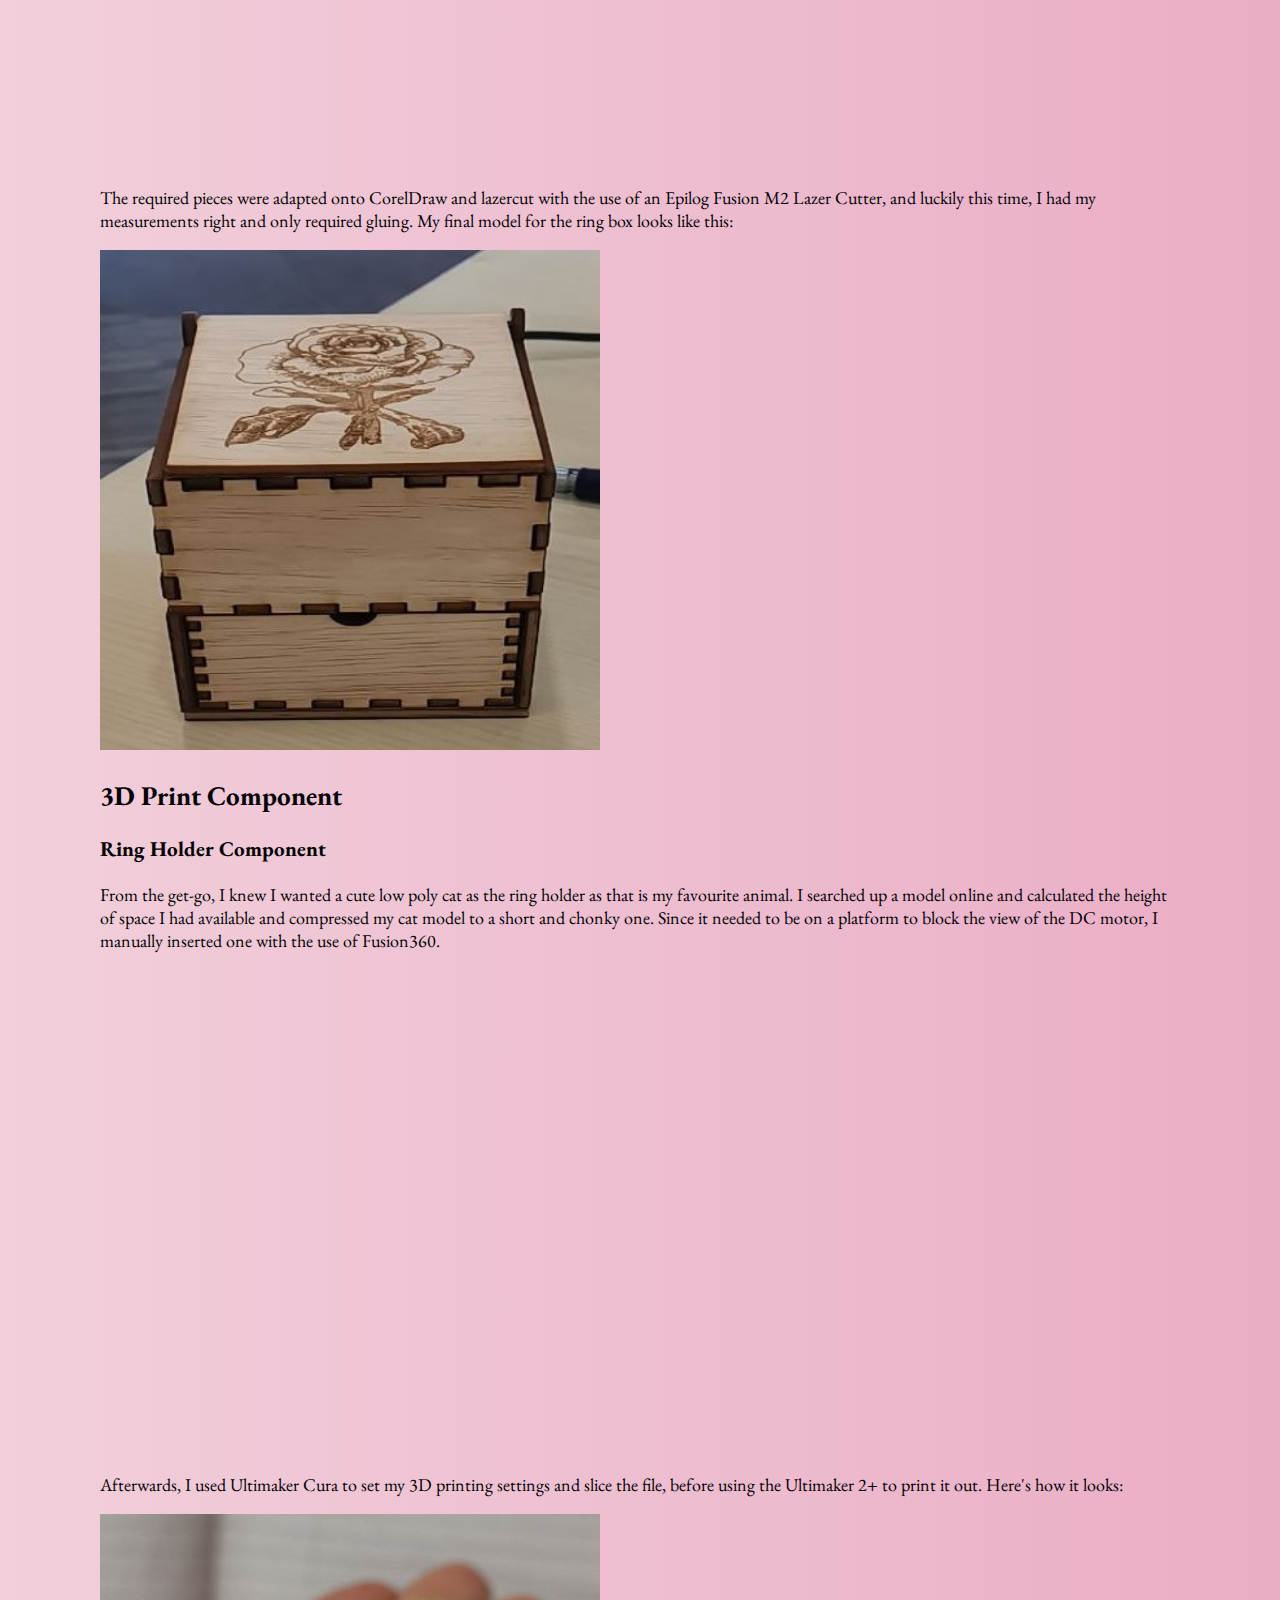
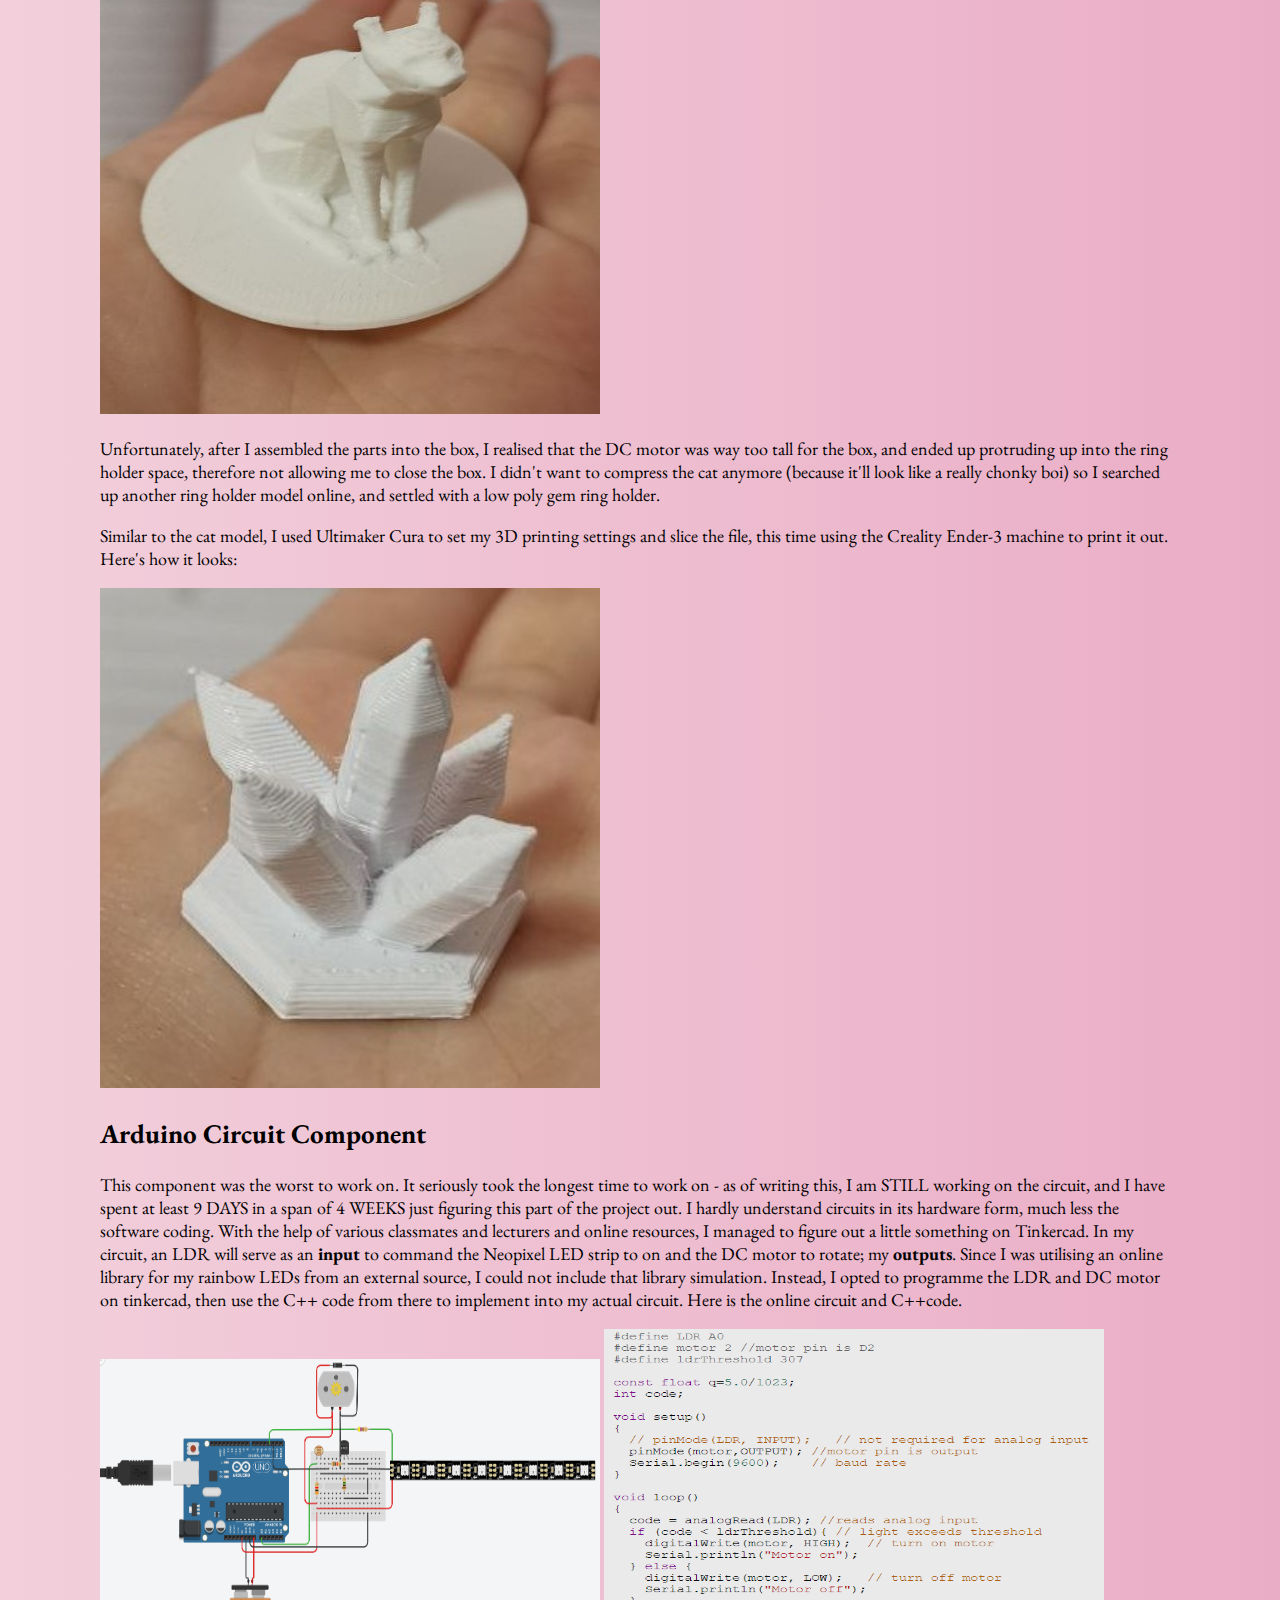
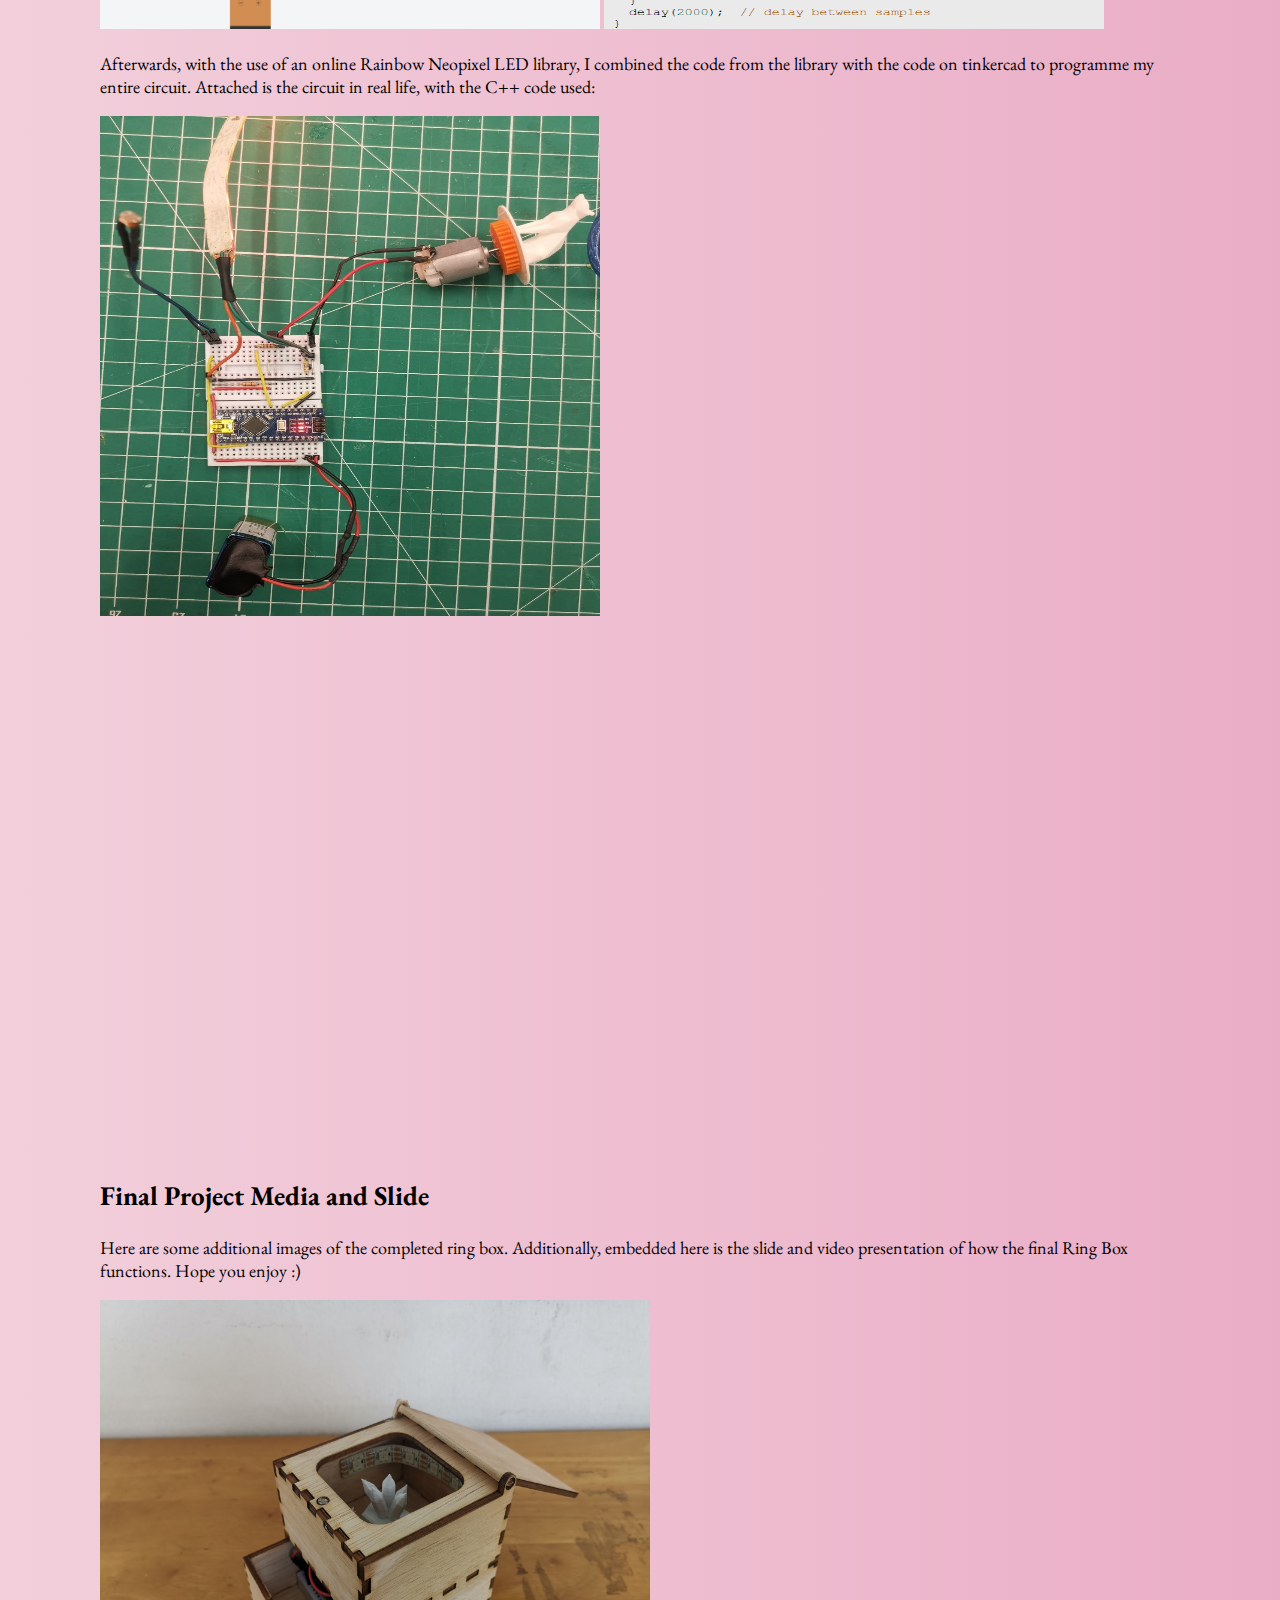
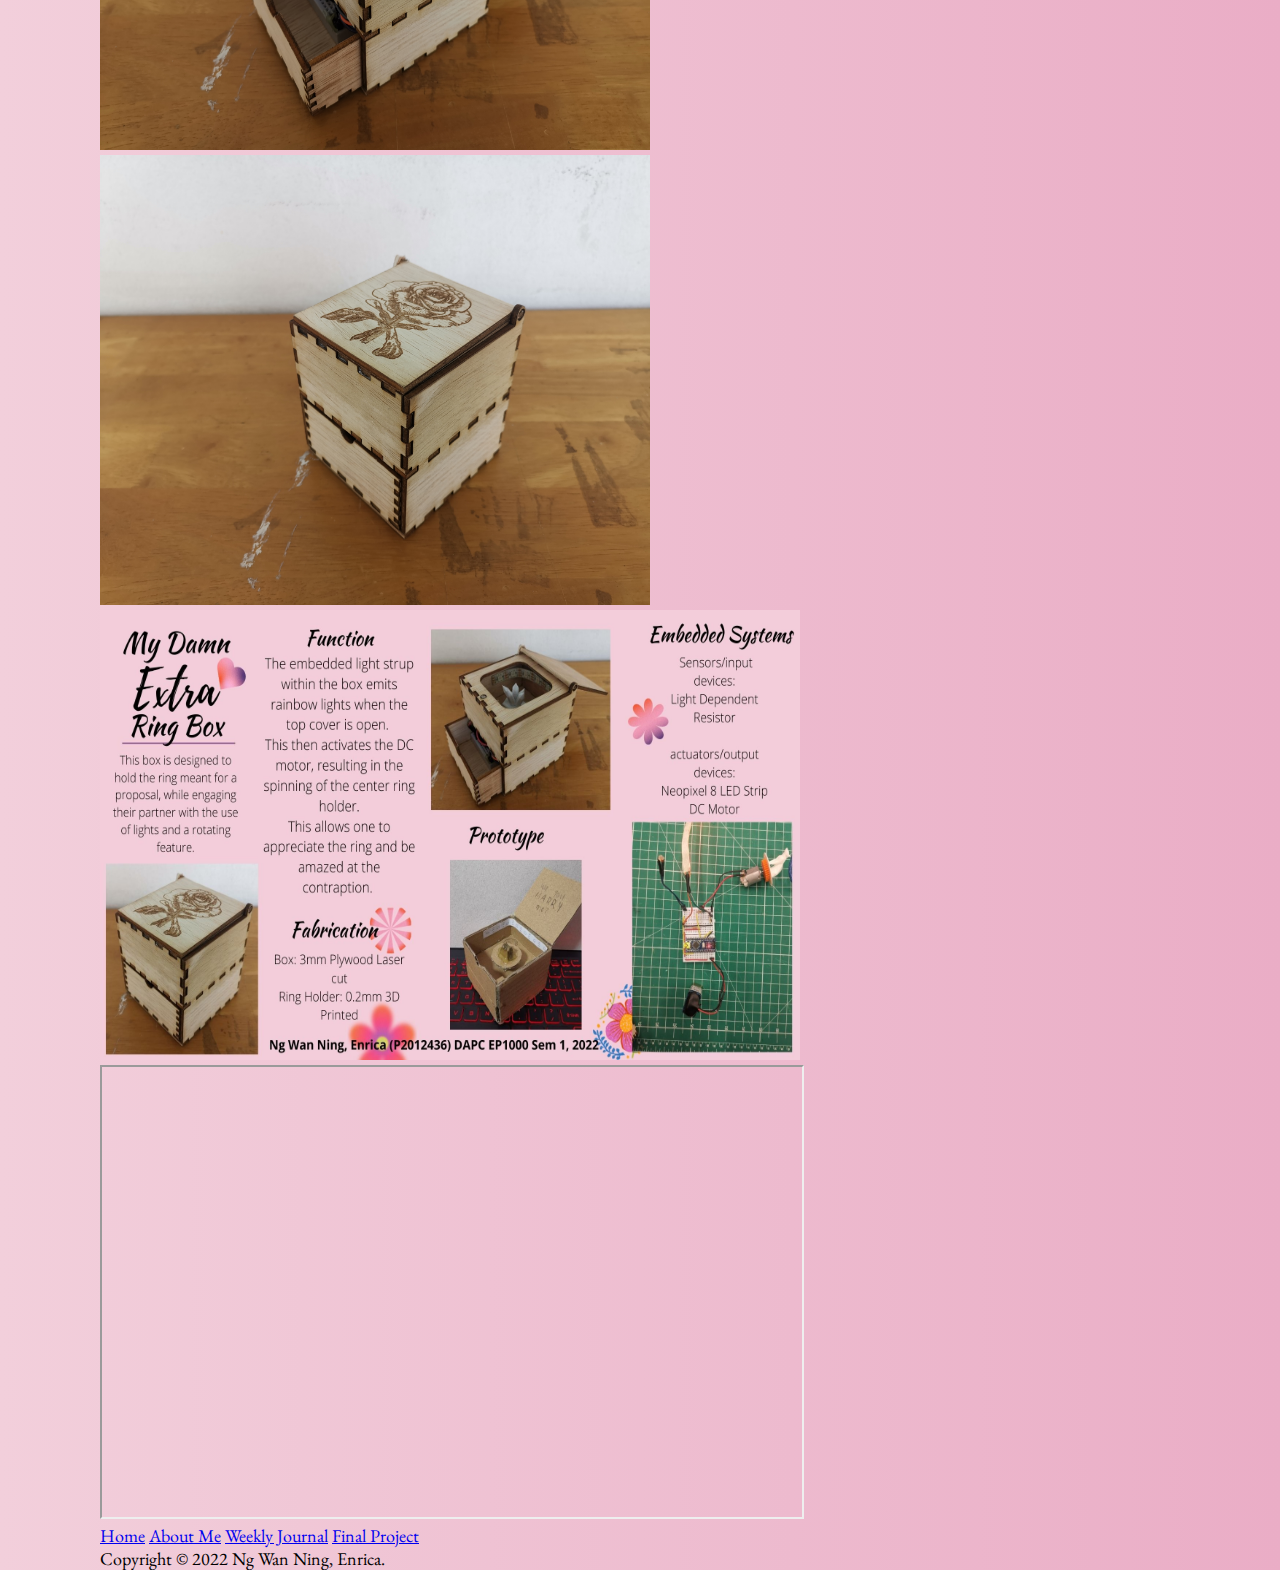
<file: projects.html>
<!DOCTYPE html>
<html>
  <style>
        h1 {
    text-align:center;
    }

    html {
    display: table;
    margin: auto;
    background: -webkit-linear-gradient(left, #F2CFDB, #EAADC6);
    background: linear-gradient(to right, #F2CFDB, #EAADC6);
}

body {
    display: table-cell;
    vertical-align: middle;
    font-family: 'EB Garamond';font-size: 18px;
     padding-left: 100px;
   padding-right: 100px;
}
  </style>

<title>Final Project</title>
<head>
  <title>Final Project</title>
  <link href='https://fonts.googleapis.com/css?family=EB Garamond' rel='stylesheet'>
</head>
  <div class="topnav">
        <a href="index.html">Home</a>
        <a href="aboutme.html">About Me</a>
        <a href="blog.html">Weekly Journal</a>
        <a href="projects.html">Final Project</a>
  </div>
  <body>
    <div id="banner"><h1>Final Project</h1></div>
    <h2>Ideation</h2>
    <p>For this final project, I thought of something close to my heart and decided to use the skills I learnt to create a small ring box. My initial idea was to have a ring box that has mood lighting installed within it, with a rotating ring holder and have ambient music play when its open. I decided to call the project: "My Damn Extra Ring Box"</p>

    <p> This is what I decided on during ideation:</p>
    <img src="final proj/website media/techs.png" width="500px" height="200px"/>

    <h2>Concept sketch</h2>
    <p>It being a ring box, I wanted it to be small enough to represent those you’d use to propose, which is inCREDIBLY difficult considering I had to fit an entire circuit in. Thus, my initial sketch was 7x6x7cm, with a lid on the top.</p>
    <img src="final proj/website media/concept sketch.jpg" width="500px" height="300px"/>
    <p> There would be a separation in the middle to hide the circuit at the bottom half of the box.</p>

    <p> A bill of sale was also created to have a sense of how much this project would cost.</p>
    <img src="final proj/website media/bill of sale.jpg" width="500px" height="300px"/>

    <h2>Prototyping</h2>
    <p>With the use of a pencil, ruler, cardboard and hot glue, I created my prototype of my desired product. The scale of the model is 7cm x 7cm x 7cm, which is the intial dimensions of the concept sketch.
    Here's what the prototype looks like:</p>
    <img src="final proj/website media/prototype 1.jpg" width="500px" height="700px"/>
    <img src="final proj/website media/prototype 2.jpg" width="500px" height="700px"/>
    <img src="final proj/website media/prototype 3.jpg" width="500px" height="700px"/>

    <h2>Lazer Cutting Component - Box Design</h2>
    <p> I adopted a similar design to my music box because I liked the concept and functionality of the box, while allowing an accesible space to access the circuit in the box.
    Here are the different Fusion360 sketches of the required pieces:</p>

    <h3>Body</h3>
    <iframe src="https://ichat2223.autodesk360.com/shares/public/SH35dfcQT936092f0e436e05669634707d07?mode=embed" width="640" height="480" allowfullscreen="true" webkitallowfullscreen="true" mozallowfullscreen="true"  frameborder="0"></iframe>
    <p> Similar to the music box, a set of parameters were used:</p>
    <img src="final proj/website media/final proj parameters.png" width="700px" height="200px"/>

    <h3>Lid</h3>
    <iframe src="https://ichat2223.autodesk360.com/shares/public/SH35dfcQT936092f0e4395fbf021601acc57?mode=embed" width="640" height="480" allowfullscreen="true" webkitallowfullscreen="true" mozallowfullscreen="true"  frameborder="0"></iframe>

    <h3>Drawer</h3>
    <iframe src="https://ichat2223.autodesk360.com/shares/public/SH35dfcQT936092f0e43a8c1a23030adae46?mode=embed" width="640" height="480" allowfullscreen="true" webkitallowfullscreen="true" mozallowfullscreen="true"  frameborder="0"></iframe>

    <p> The required pieces were adapted onto CorelDraw and lazercut with the use of an Epilog Fusion M2 Lazer Cutter, and luckily this time, I had my measurements right and only required gluing.
    My final model for the ring box looks like this:</p>
    <img src="final proj/website media/box.jpg" width="500px" height="500px"/>

    <h2> 3D Print Component </h2>
    <h3>Ring Holder Component</h3>
    <p>From the get-go, I knew I wanted a cute low poly cat as the ring holder as that is my favourite animal. I searched up a model online and calculated the height of space I had available and compressed my cat model to a short and chonky one. Since it needed to be on a platform to block the view of the DC motor, I manually inserted one with the use of Fusion360.</p>
    <iframe src="https://ichat2223.autodesk360.com/shares/public/SH35dfcQT936092f0e4301eee313e1ba458c?mode=embed" width="640" height="480" allowfullscreen="true" webkitallowfullscreen="true" mozallowfullscreen="true"  frameborder="0"></iframe>
    <p> Afterwards, I used Ultimaker Cura to set my 3D printing settings and slice the file, before using the Ultimaker 2+ to print it out. Here's how it looks:</p>
    <img src="final proj/website media/cat holder.jpg" width="500px" height="500px"/>

    <p>Unfortunately, after I assembled the parts into the box, I realised that the DC motor was way too tall for the box, and ended up protruding up into the ring holder space, therefore not allowing me to close the box. I didn't want to compress the cat anymore (because it'll look like a really chonky boi) so I searched up another ring holder model online, and settled with a low poly gem ring holder.</p>
    <p>Similar to the cat model, I used Ultimaker Cura to set my 3D printing settings and slice the file, this time using the Creality Ender-3 machine to print it out. Here's how it looks:</p>
    <img src="final proj/website media/gem holder.jpg" width="500px" height="500px"/>

    <h2>Arduino Circuit Component</h2>
    <p> This component was the worst to work on. It seriously took the longest time to work on - as of writing this, I am STILL working on the circuit, and I have spent at least 9 DAYS in a span of 4 WEEKS just figuring this part of the project out. I hardly understand circuits in its hardware form, much less the software coding.

    With the help of various classmates and lecturers and online resources, I managed to figure out a little something on Tinkercad. In my circuit, an LDR will serve as an <b>input</b> to command the Neopixel LED strip to on and the DC motor to rotate; my <b>outputs</b>. Since I was utilising an online library for my rainbow LEDs from an external source, I could not include that library simulation. Instead, I opted to programme the LDR and DC motor on tinkercad, then use the C++ code from there to implement into my actual circuit. Here is the online circuit and C++code.</p>
    <img src="final proj/website media/tinkercad circuit (2).png" width="500px" height="270px"/>
    <img src="final proj/website media/tinkercad circuit code.png" width="500px" height="300px"/>

    <p>Afterwards, with the use of an online Rainbow Neopixel LED library, I combined the code from the library with the code on tinkercad to programme my entire circuit.
    Attached is the circuit in real life, with the C++ code used:</p>
    <img src="final proj/website media/circuit.jpg" width="500px" height="500px"/>
    <iframe src=https://create.arduino.cc/editor/enricangwn/5646b52d-d821-4893-8659-230140ec9f93/preview?embed style="height:510px;width:100%;margin:10px 0" frameborder=0></iframe>

    <h2> Final Project Media and Slide</h2>
    <p> Here are some additional images of the completed ring box.
    Additionally, embedded here is the slide and video presentation of how the final Ring Box functions. Hope you enjoy :)</p>
    <img src="final proj/website media/final 1.jpg" width="550px" height="450px"/>
    <img src="final proj/website media/final 2.jpg" width="550px" height="450px"/>

    <img src="final proj/website media/slide.jpg" width="700px" height="450px"/>

    <iframe width="700" height="450" src="https://www.youtube.com/embed/4Xg-5XN-5Bc"></iframe>

    <div class="bottomnav">
          <a href="index.html">Home</a>
          <a href="aboutme.html">About Me</a>
          <a href="blog.html">Weekly Journal</a>
          <a href="projects.html">Final Project</a>
    </div>
    <div id="footer">
        Copyright &copy; 2022 Ng Wan Ning, Enrica.
      </div>
    </html>
</file>
